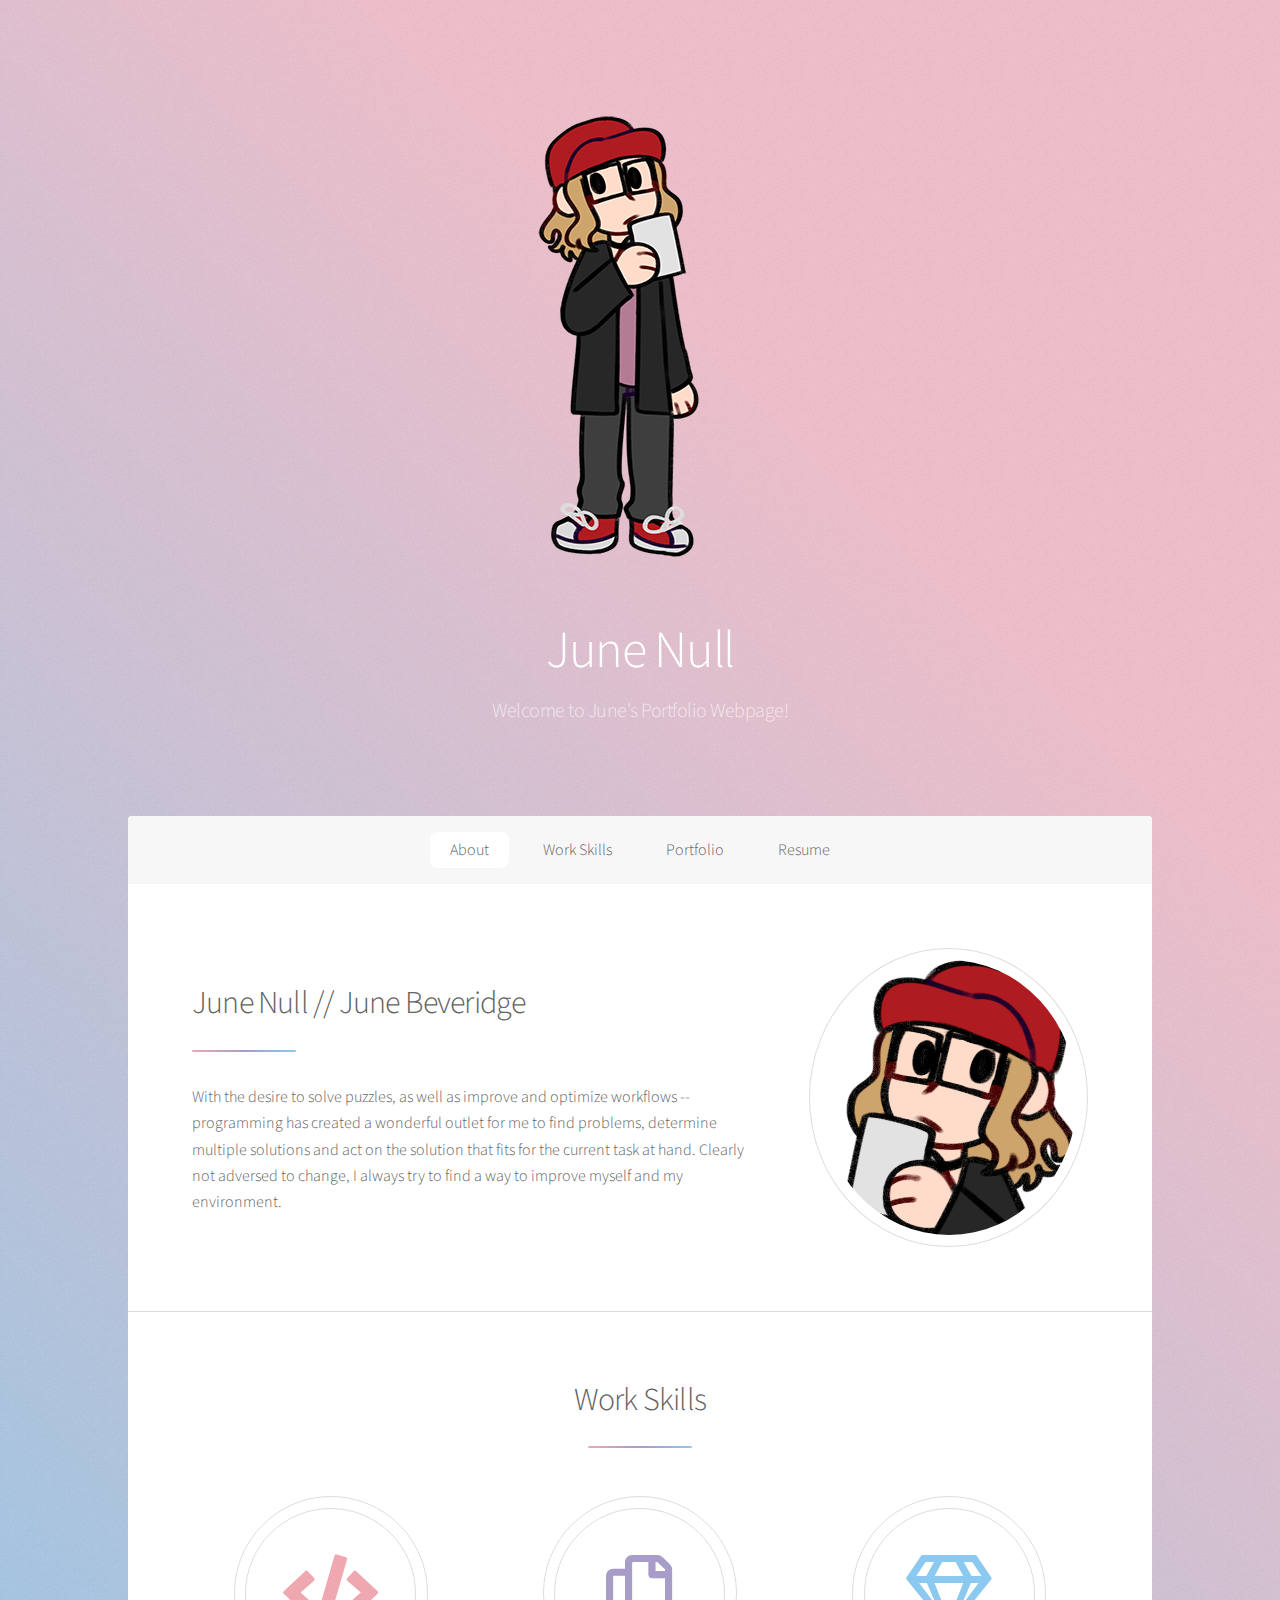
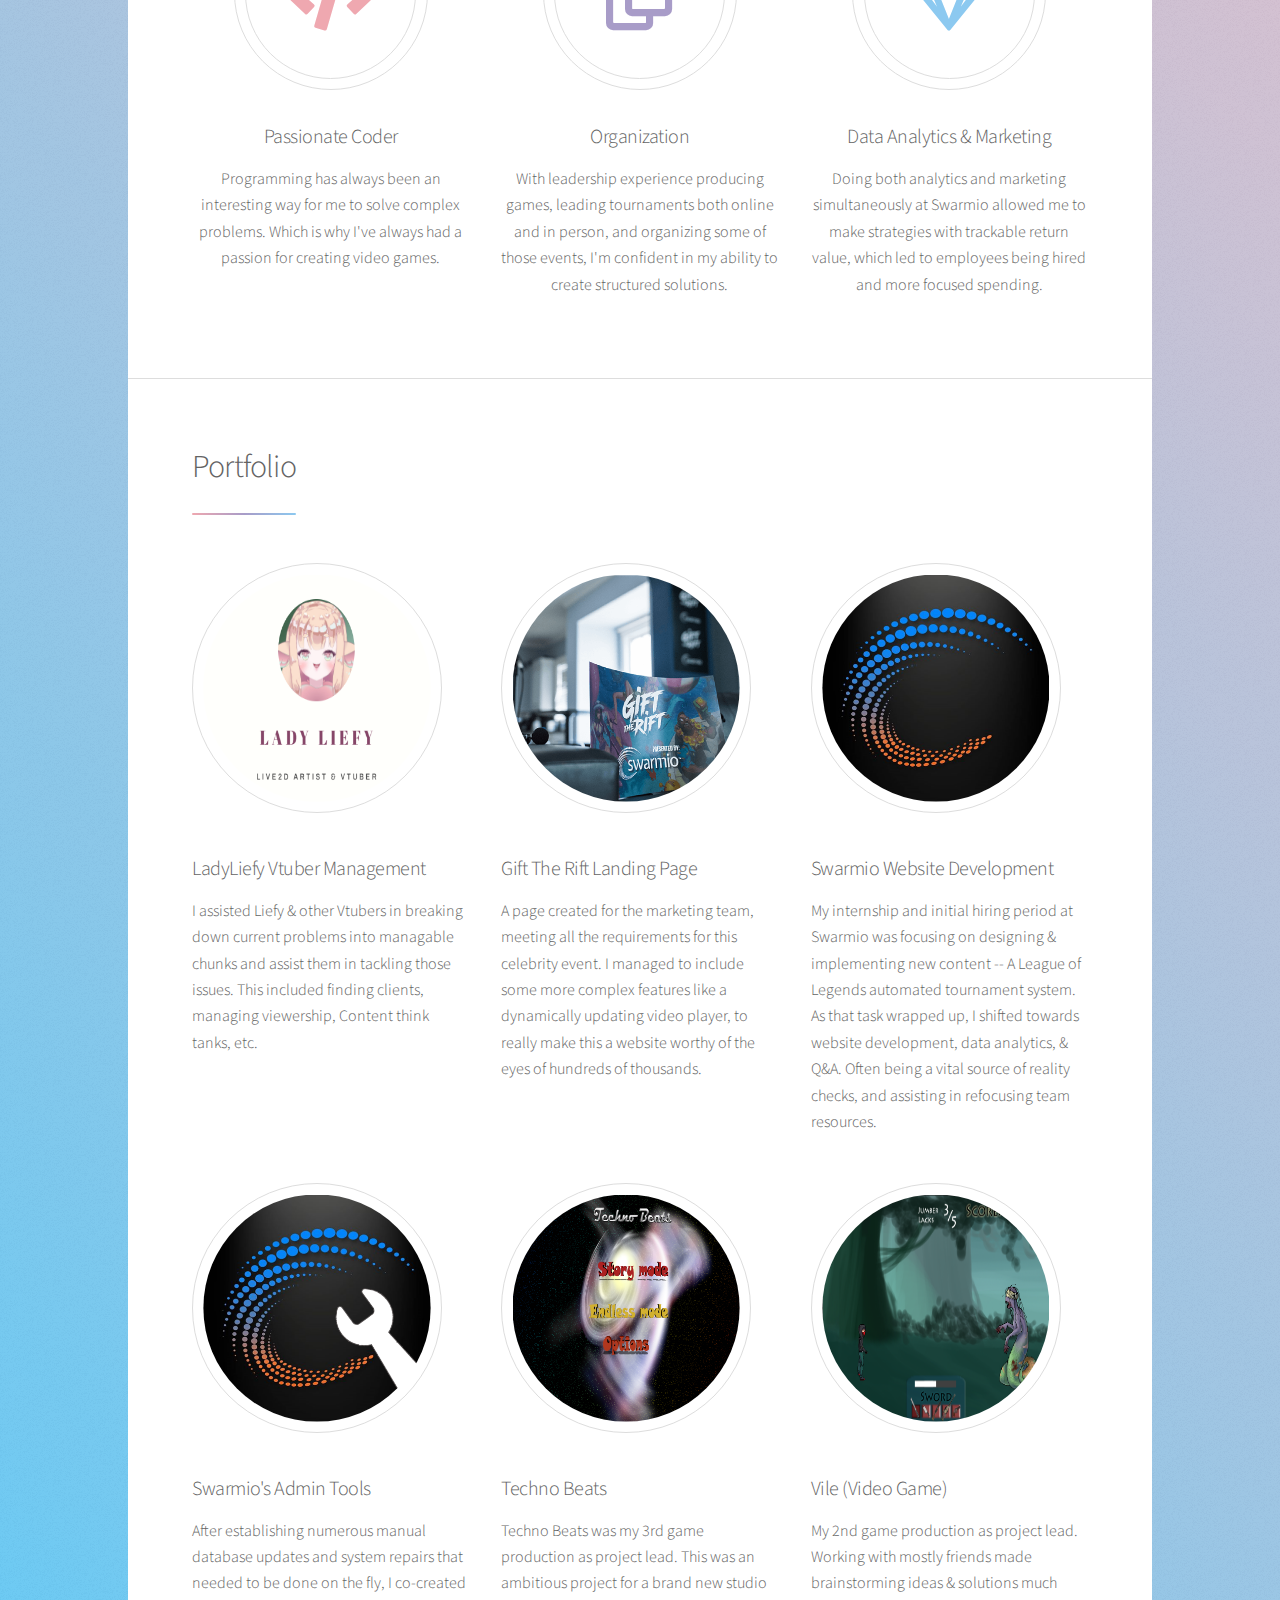
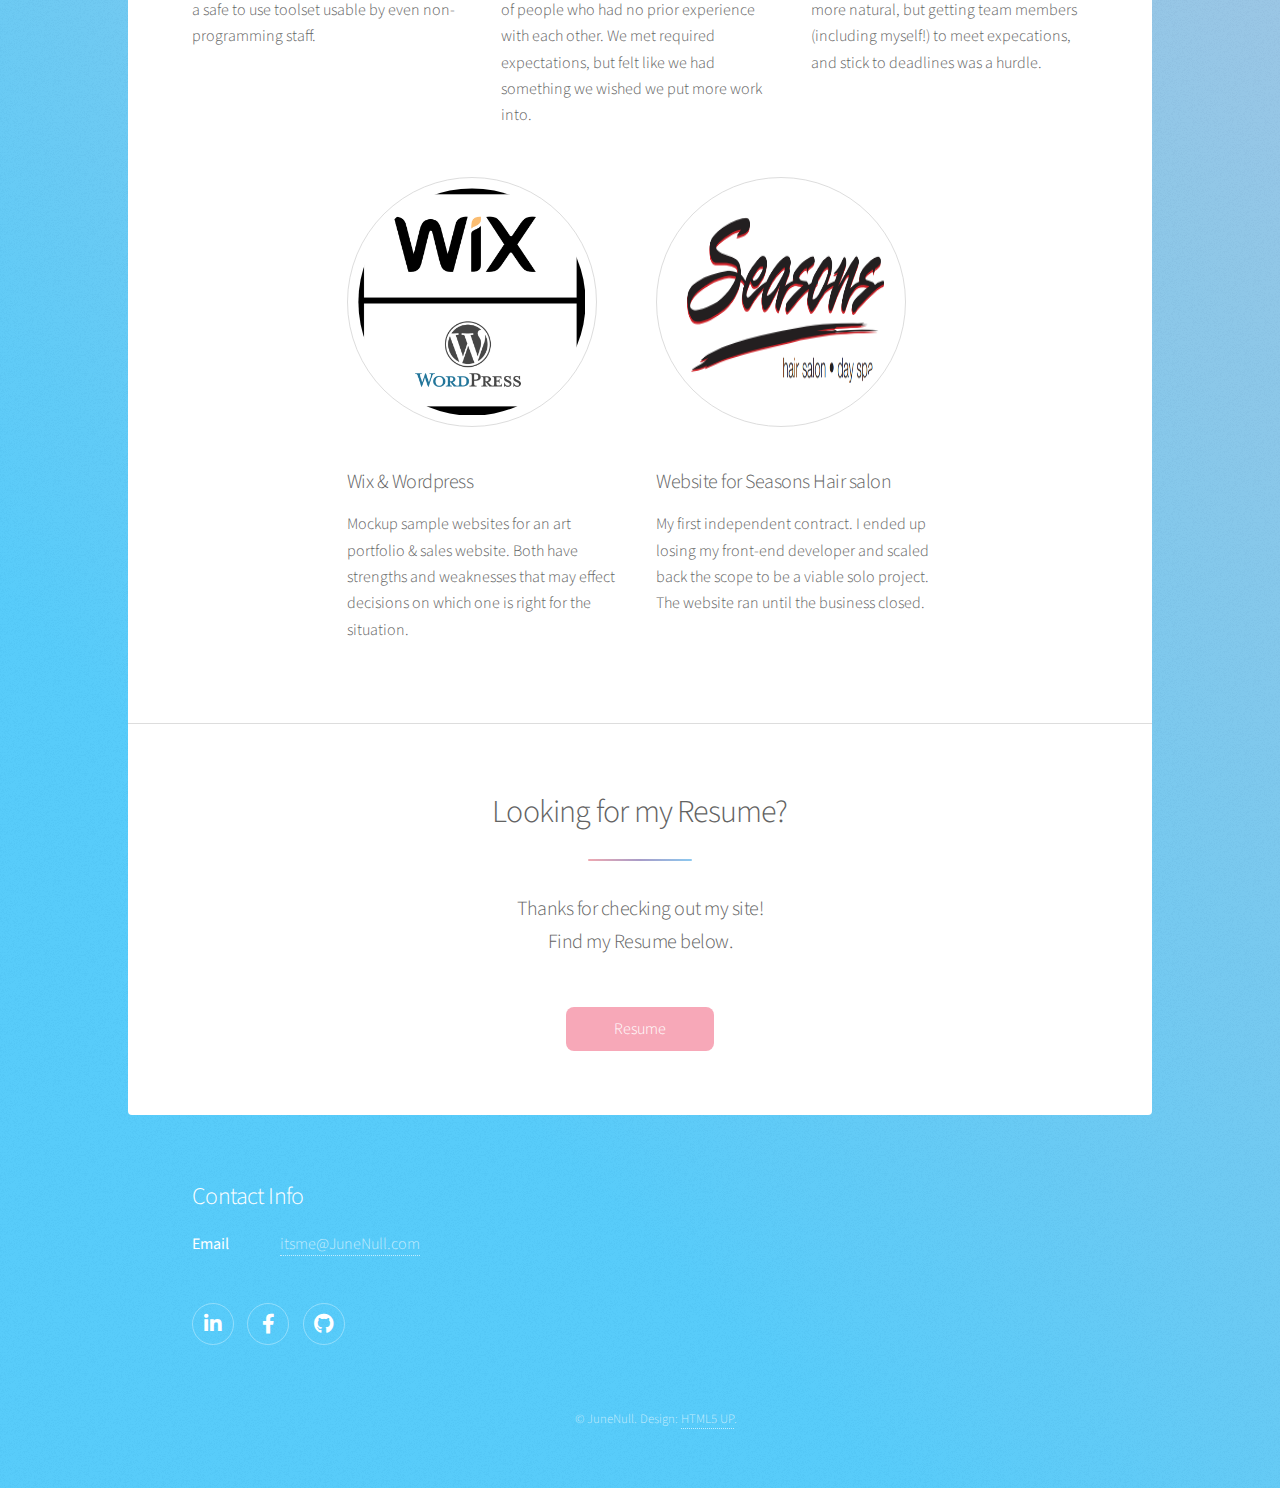
<file: index.html>
<!DOCTYPE HTML>
<!--
	Stellar by HTML5 UP
	html5up.net | @ajlkn
	Free for personal and commercial use under the CCA 3.0 license (html5up.net/license)
-->
<html>
	<head>
		<title>June's Portfolio</title>
		<meta charset="utf-8" />
		<meta name="viewport" content="width=device-width, initial-scale=1, user-scalable=no" />
		<link rel="stylesheet" href="assets/css/main.css" />
		<noscript><link rel="stylesheet" href="assets/css/noscript.css" /></noscript>
	</head>
	<body class="is-preload">

		<!-- Wrapper -->
			<div id="wrapper">

				<!-- Header -->
					<header id="header" class="alt">
						<span class="logo"><img src="images/TinyJune.png" alt="" /></span>
						<h1>June Null</h1>
						<p>Welcome to June's Portfolio Webpage!</p>
					</header>

				<!-- Nav -->
					<nav id="nav">
						<ul>
							<li><a href="#intro" class="active">About</a></li>
							<li><a href="#skills">Work Skills</a></li>
							<li><a href="#portfolio">Portfolio</a></li>
							<li><a href="#resume">Resume</a></li>
						</ul>
					</nav>

				<!-- Main -->
					<div id="main">

						<!-- Introduction -->
							<section id="intro" class="main">
								<div class="spotlight">
									<div class="content">
										<header class="major">
											<h2>June Null // June Beveridge</h2>
										</header>
										<p>With the desire to solve puzzles, as well as improve
											and optimize workflows -- programming has created
											a wonderful outlet for me to find problems,
											determine multiple solutions and act on the solution
											that fits for the current task at hand. Clearly not adversed to change, I always try to find a way to improve myself and my environment.</p>
									</div>
									<span class="image"><img src="images/JuneHeadCrop.png" alt="Artistic Rendition of June" /></span>
								</div>
							</section>

						<!-- First Section -->
							<section id="skills" class="main special">
								<header class="major">
									<h2>Work Skills</h2>
								</header>
								<ul class="features">
									<li>
										<span class="icon solid major style1 fa-code"></span>
										<h3>Passionate Coder</h3>
										<p> Programming has always been an interesting way for me to solve complex problems. Which is why I've always had a passion for creating video games.</p>
									</li>
									<li>
										<span class="icon major style3 fa-copy"></span>
										<h3>Organization</h3>
										<p>With leadership experience producing games, leading tournaments both online and in person, and organizing some of those events, I'm confident in my ability to create structured solutions.</p>
									</li>
									<li>
										<span class="icon major style5 fa-gem"></span>
										<h3>Data Analytics & Marketing</h3>
										<p>Doing both analytics and marketing simultaneously at Swarmio allowed me to make strategies with trackable return value, which led to employees being hired and more focused spending.</p>
									</li>
								</ul>
								<footer class="major">
								</footer>
							</section>

						<!-- Portfolio -->
							<section id="portfolio" class="main">
								<header class="major">
									<h2>Portfolio</h2>
								</header>
								<ul class="features">
									<li>
										<img src="images/portfolio/Liefy.PNG" alt="Lady Liefy artist and Vtuber" width="250" height="250" class="icon major style1"> 
										<h3>LadyLiefy Vtuber Management</h3>
										<p> I assisted Liefy & other Vtubers in breaking down current problems into managable chunks and assist them in tackling those issues. This included finding clients, managing viewership, Content think tanks, etc. </p>
									</li>
									<li>
										<img src="images/portfolio/GiftTheRiftCrop.png" alt="Orange and Blue Swirl" width="250" height="250" class="icon major style1"> 
										<h3>Gift The Rift Landing Page</h3>
										<p> A page created for the marketing team, meeting all the requirements for this celebrity event. I managed to include some more complex features like a dynamically updating video player, to really make this a website worthy of the eyes of hundreds of thousands.</p>
									</li>
									<li>
										<img src="images/portfolio/SwarmioLogo.png" alt="Orange and Blue Swirl" width="250" height="250" class="icon major style1"> 
										<h3>Swarmio Website Development</h3>
										<p> My internship and initial hiring period at Swarmio was focusing on designing & implementing new content -- A League of Legends automated tournament system. As that task wrapped up, I shifted towards website development, data analytics, & Q&A. Often being a vital source of reality checks, and assisting in refocusing team resources.</p>
									</li>
									<li>
										<img src="images/portfolio/SwarmioLogoTools.png" alt="Orange and Blue Swirl with Wrench" width="250" height="250" class="icon major style1"> 
										<h3>Swarmio's Admin Tools</h3>
										<p> After establishing numerous manual database updates and system repairs that needed to be done on the fly, I co-created a safe to use toolset usable by even non-programming staff.</p>
									</li>
									<li>
										<img src="images/portfolio/TechnoBeatsSS.png" alt="Video Game Home Screen" width="250" height="250" class="icon major style1"> 
										<h3>Techno Beats</h3>
										<p> Techno Beats was my 3rd game production as project lead. This was an ambitious project for a brand new studio of people who had no prior experience with each other. We met required expectations, but felt like we had something we wished we put more work into.
										</p>
									</li>
									<li>
										<img src="images/portfolio/vileSShud.png" alt="Video game: small man fighting large snake woman" width="250" height="250" class="icon major style1"> 
										<h3>Vile (Video Game)</h3>
										<p> My 2nd game production as project lead. Working with mostly friends made brainstorming ideas & solutions much more natural, but getting team members (including myself!) to meet expecations, and stick to deadlines was a hurdle. </p>
									</li>
									<li>
										<img src="images/portfolio/wix-word-display.png" alt="Wix and Wordpress Logos" width="250" height="250" class="icon major style1"> 
										<h3>Wix & Wordpress</h3>
										<p> Mockup sample websites for an art portfolio & sales website. Both have strengths and weaknesses that may effect decisions on which one is right for the situation. </p>
									</li>
									<li>
										<img src="images/portfolio/SeasonsLogo.PNG" alt="Seasons Hair Salon Logo" width="250" height="250" class="icon major style1"> 
										<h3>Website for Seasons Hair salon</h3>
										<p> My first independent contract. I ended up losing my front-end developer and scaled back the scope to be a viable solo project. The website ran until the business closed. </p>
									</li>
								</ul>
								<footer class="major">
								</footer>
							</section>

						<!-- Resume Quick Link -->
							<section id="resume" class="main special">
								<header class="major">
									<h2>Looking for my Resume?</h2>
									<p>Thanks for checking out my site! <br/>Find my Resume below.</p>
								</header>
								<footer class="major">
									<ul class="actions special">
										<li><a href="https://tinyurl.com/57rthvmu" class="button primary">Resume</a></li>
									</ul>
								</footer>
							</section>

					</div>

				<!-- Footer -->
					<footer id="footer">
						<section class= "">
							<h2>Contact Info</h2>
							<dl class="alt">
								<dt>Email</dt>
								<dd><a href="#">itsme@JuneNull.com</a></dd>
							</dl>
							<ul class="icons">
								<li><a href="https://www.linkedin.com/in/june-beveridge-244879133/" class="icon brands fab fa-linkedin-in alt"><span class="label">Indeed</span></a></li>
								<li><a href="https://facebook.com/June.Sloan.Null" class="icon brands fa-facebook-f alt"><span class="label">Facebook</span></a></li>
								<li><a href="https://github.com/plunderwondr" class="icon brands fa-github alt"><span class="label">GitHub</span></a></li>
							</ul>
						</section>
						<p class="copyright">&copy; JuneNull. Design: <a href="https://html5up.net">HTML5 UP</a>.</p>
					</footer>

			</div>

		<!-- Scripts -->
			<script src="assets/js/jquery.min.js"></script>
			<script src="assets/js/jquery.scrollex.min.js"></script>
			<script src="assets/js/jquery.scrolly.min.js"></script>
			<script src="assets/js/browser.min.js"></script>
			<script src="assets/js/breakpoints.min.js"></script>
			<script src="assets/js/util.js"></script>
			<script src="assets/js/main.js"></script>

	</body>
</html>
</file>
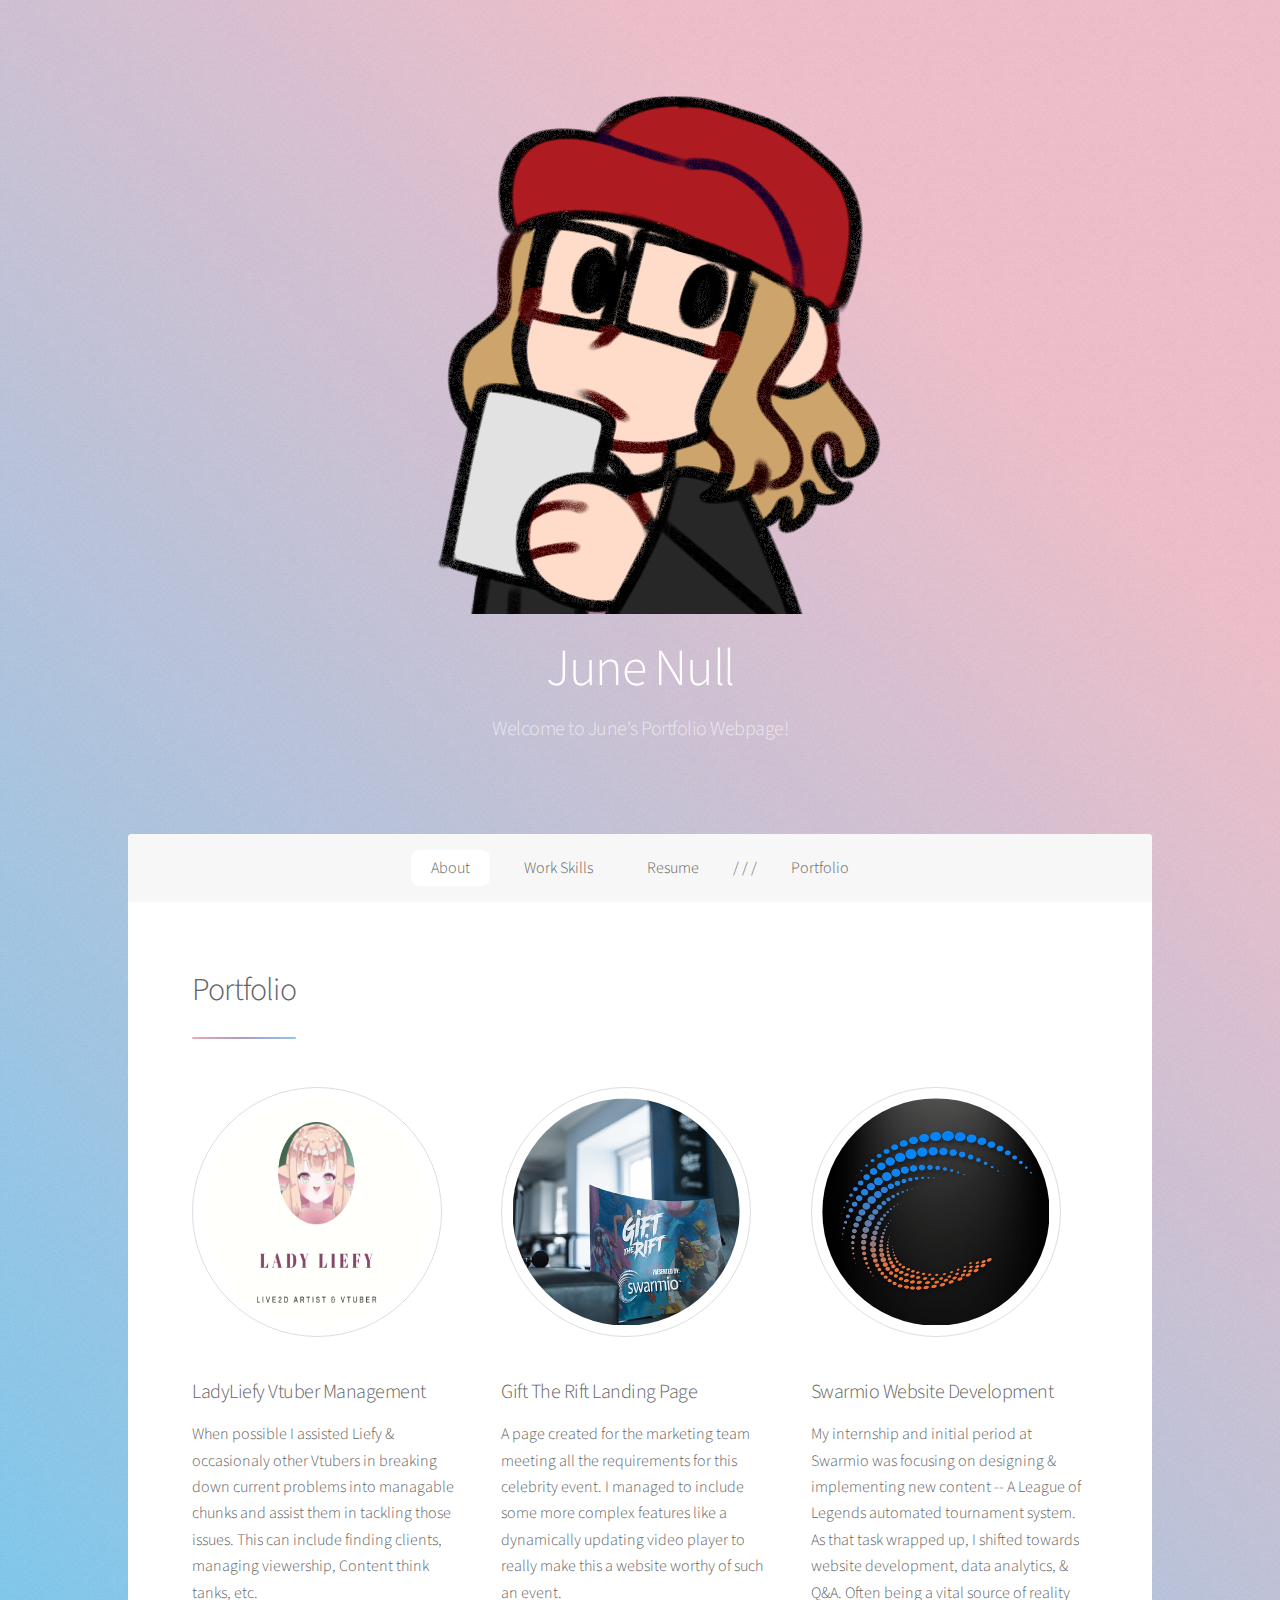
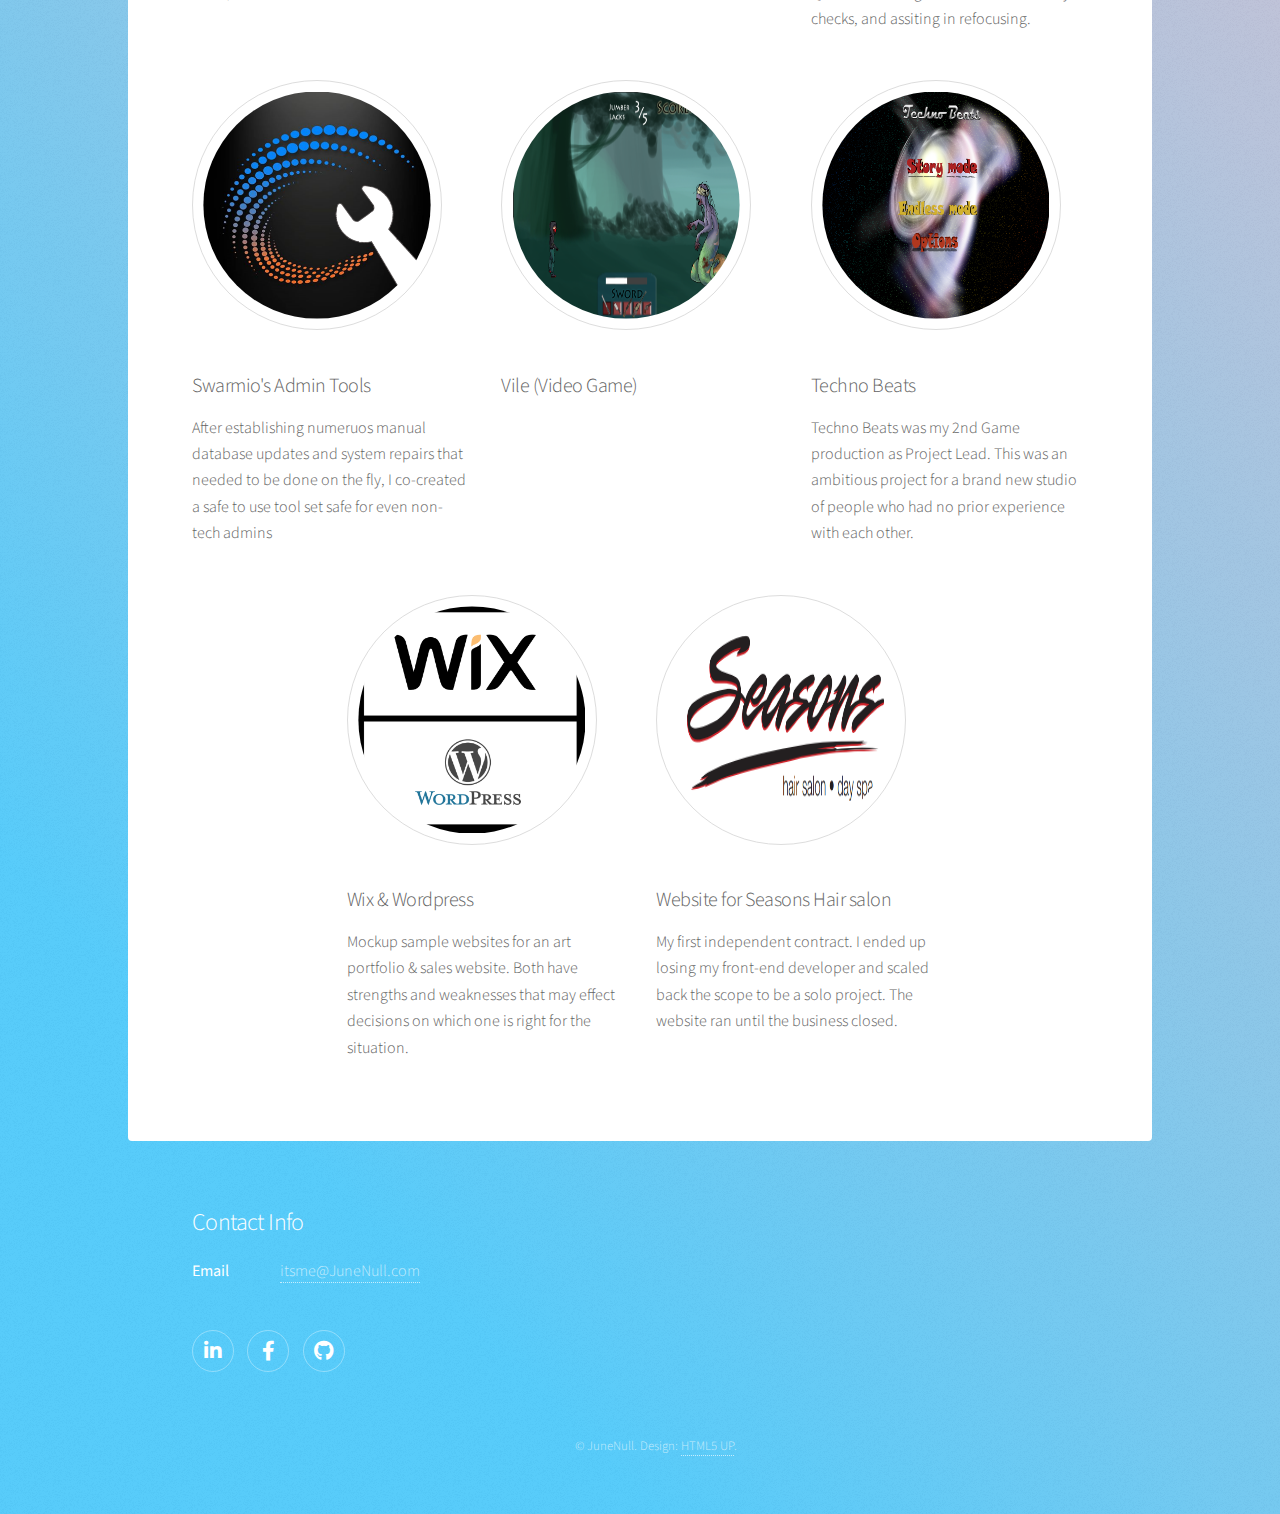
<file: portfolio.html>
<!DOCTYPE HTML>
<!--
	Stellar by HTML5 UP
	html5up.net | @ajlkn
	Free for personal and commercial use under the CCA 3.0 license (html5up.net/license)
-->
<html>
	<head>
		<title>June's Portfolio</title>
		<meta charset="utf-8" />
		<meta name="viewport" content="width=device-width, initial-scale=1, user-scalable=no" />
		<link rel="stylesheet" href="assets/css/main.css" />
		<noscript><link rel="stylesheet" href="assets/css/noscript.css" /></noscript>
	</head>
	<body class="is-preload">

		<!-- Wrapper -->
			<div id="wrapper">

				<!-- Header -->
					<header id="header" class="alt">
						<span class="logo"><img src="images/JuneHeadCrop.png" alt="June Drinking from a mug" /></span>
						<h1>June Null</h1>
						<p>Welcome to June's Portfolio Webpage!</p>
					</header>

				<!-- Nav -->
					<nav id="nav">
						<ul>
							<li><a href="index.html#intro" class="active">About</a></li>
							<li><a href="index.html#skills">Work Skills</a></li>
							<li><a href="index.html#resume">Resume</a></li>
							<li> / / / </li>
							<li><a href="portfolio.html#portfolio">Portfolio</a></li>
						</ul>
					</nav>



	<!-- Main -->
		<div id="main">
			<!-- Main -->
			<section id="portfolio" class="main">
					<header class="major">
						<h2>Portfolio</h2>
					</header>
					<ul class="features">
						<li>
							<img src="images/portfolio/Liefy.PNG" alt="Lady Liefy artist and Vtuber" width="250" height="250" class="icon major style1"> 
							<h3>LadyLiefy Vtuber Management</h3>
							<p> When possible I assisted Liefy & occasionaly other Vtubers in breaking down current problems into managable chunks and assist them in tackling those issues. This can include finding clients, managing viewership, Content think tanks, etc. </p>
						</li>
						<li>
							<img src="images/portfolio/GiftTheRiftCrop.png" alt="Orange and Blue Swirl" width="250" height="250" class="icon major style1"> 
							<h3>Gift The Rift Landing Page</h3>
							<p> A page created for the marketing team meeting all the requirements for this celebrity event. I managed to include some more complex features like a dynamically updating video player to really make this a website worthy of such an event.</p>
						</li>
						<li>
							<img src="images/portfolio/SwarmioLogo.png" alt="Orange and Blue Swirl" width="250" height="250" class="icon major style1"> 
							<h3>Swarmio Website Development</h3>
							<p> My internship and initial period at Swarmio was focusing on designing & implementing new content -- A League of Legends automated tournament system. As that task wrapped up, I shifted towards website development, data analytics, & Q&A. Often being a vital source of reality checks, and assiting in refocusing.</p>
						</li>
						<li>
							<img src="images/portfolio/SwarmioLogoTools.png" alt="Orange and Blue Swirl with Wrench" width="250" height="250" class="icon major style1"> 
							<h3>Swarmio's Admin Tools</h3>
							<p> After establishing numeruos manual database updates and system repairs that needed to be done on the fly, I co-created a safe to use tool set safe for even non-tech admins</p>
						</li>
						<li>
							<img src="images/portfolio/vileSShud.png" alt="Video game: small man fighting large snake woman" width="250" height="250" class="icon major style1"> 
							<h3>Vile (Video Game)</h3>
							<p> </p>
						</li>
						<li>
							<img src="images/portfolio/TechnoBeatsSS.png" alt="Video Game Home Screen" width="250" height="250" class="icon major style1"> 
							<h3>Techno Beats</h3>
							<p> Techno Beats was my 2nd Game production as Project Lead. This was an ambitious project for a brand new studio of people who had no prior experience with each other.
							</p>
						</li>

						<li>
							<img src="images/portfolio/wix-word-display.png" alt="Wix and Wordpress Logos" width="250" height="250" class="icon major style1"> 
							<h3>Wix & Wordpress</h3>
							<p> Mockup sample websites for an art portfolio & sales website. Both have strengths and weaknesses that may effect decisions on which one is right for the situation. </p>
						</li>
						<li>
							<img src="images/portfolio/SeasonsLogo.PNG" alt="Seasons Hair Salon Logo" width="250" height="250" class="icon major style1"> 
							<h3>Website for Seasons Hair salon</h3>
							<p> My first independent contract. I ended up losing my front-end developer and scaled back the scope to be a solo project. The website ran until the business closed. </p>
						</li>
					</ul>
					<footer class="major">
					</footer>
				</section>
		</div>

                    <!-- Footer -->
                        <footer id="footer">
                            <section class= "">
                                <h2>Contact Info</h2>
                                <dl class="alt">
                                    <dt>Email</dt>
                                    <dd><a href="#">itsme@JuneNull.com</a></dd>
                                </dl>
                                <ul class="icons">
                                    <li><a href="https://www.linkedin.com/in/june-beveridge-244879133/" class="icon brands fab fa-linkedin-in alt"><span class="label">Indeed</span></a></li>
                                    <li><a href="https://facebook.com/June.Sloan.Null" class="icon brands fa-facebook-f alt"><span class="label">Facebook</span></a></li>
                                    <li><a href="https://github.com/plunderwondr" class="icon brands fa-github alt"><span class="label">GitHub</span></a></li>
                                </ul>
                            </section>
                            <p class="copyright">&copy; JuneNull. Design: <a href="https://html5up.net">HTML5 UP</a>.</p>
                        </footer>
    
                </div>
    
            <!-- Scripts -->
                <script src="assets/js/jquery.min.js"></script>
                <script src="assets/js/jquery.scrollex.min.js"></script>
                <script src="assets/js/jquery.scrolly.min.js"></script>
                <script src="assets/js/browser.min.js"></script>
                <script src="assets/js/breakpoints.min.js"></script>
                <script src="assets/js/util.js"></script>
                <script src="assets/js/main.js"></script>
    
        </body>
    </html>
</file>
<file: assets/css/noscript.css>
/*
	Stellar by HTML5 UP
	html5up.net | @ajlkn
	Free for personal and commercial use under the CCA 3.0 license (html5up.net/license)
*/

/* Header */

	body.is-preload #header.alt > * {
		opacity: 1;
	}

	body.is-preload #header.alt .logo {
		-moz-transform: none;
		-webkit-transform: none;
		-ms-transform: none;
		transform: none;
	}
</file>
<file: assets/css/main.css>
@import url(fontawesome-all.min.css);
@import 'https://fonts.googleapis.com/css?family=Source+Sans+Pro:300,400';

/*
	Stellar by HTML5 UP
	html5up.net | @ajlkn
	Free for personal and commercial use under the CCA 3.0 license (html5up.net/license)
*/

html, body, div, span, applet, object,
iframe, h1, h2, h3, h4, h5, h6, p, blockquote,
pre, a, abbr, acronym, address, big, cite,
code, del, dfn, em, img, ins, kbd, q, s, samp,
small, strike, strong, sub, sup, tt, var, b,
u, i, center, dl, dt, dd, ol, ul, li, fieldset,
form, label, legend, table, caption, tbody,
tfoot, thead, tr, th, td, article, aside,
canvas, details, embed, figure, figcaption,
footer, header, hgroup, menu, nav, output, ruby,
section, summary, time, mark, audio, video {
	margin: 0;
	padding: 0;
	border: 0;
	font-size: 100%;
	font: inherit;
	vertical-align: baseline;}

article, aside, details, figcaption, figure,
footer, header, hgroup, menu, nav, section {
	display: block;}

body {
	line-height: 1;
}

ol, ul {
	list-style: none;
}

blockquote, q {
	quotes: none;
}

	blockquote:before, blockquote:after, q:before, q:after {
		content: '';
		content: none;
	}

table {
	border-collapse: collapse;
	border-spacing: 0;
}

body {
	-webkit-text-size-adjust: none;
}

mark {
	background-color: transparent;
	color: inherit;
}

input::-moz-focus-inner {
	border: 0;
	padding: 0;
}

input, select, textarea {
	-moz-appearance: none;
	-webkit-appearance: none;
	-ms-appearance: none;
	appearance: none;
}

/* Basic */

	@-ms-viewport {
		width: device-width;
	}

	body {
		-ms-overflow-style: scrollbar;
	}

	@media screen and (max-width: 480px) {

		html, body {
			min-width: 320px;
		}

	}

	html {
		box-sizing: border-box;
	}

	*, *:before, *:after {
		box-sizing: inherit;
	}

	body {
		background-color: #ffffff;
		background-image: url("images/overlay.png"), -moz-linear-gradient(45deg, #55CDFC 15%, #f1c0ca 85%);
		background-image: url("images/overlay.png"), -webkit-linear-gradient(45deg, #55CDFC 15%, #F7A8B8 85%);
		background-image: url("images/overlay.png"), -ms-linear-gradient(45deg, #55CDFC 15%, #f1c0ca 85%);
		background-image: url("images/overlay.png"), linear-gradient(45deg, #55CDFC 15%, #f1c0ca 85%);
		/* F7A8B8
		55CDFC */
	}

		body.is-preload *, body.is-preload *:before, body.is-preload *:after {
			-moz-animation: none !important;
			-webkit-animation: none !important;
			-ms-animation: none !important;
			animation: none !important;
			-moz-transition: none !important;
			-webkit-transition: none !important;
			-ms-transition: none !important;
			transition: none !important;
		}

/* Type */

	body {
		background-color: #ffffff;
		color: rgba(255, 255, 255, 0.65);
	}

	body, input, select, textarea {
		font-family: "Source Sans Pro", Helvetica, sans-serif;
		font-size: 17pt;
		font-weight: 300;
		line-height: 1.65;
	}

		@media screen and (max-width: 1680px) {

			body, input, select, textarea {
				font-size: 14pt;
			}

		}

		@media screen and (max-width: 1280px) {

			body, input, select, textarea {
				font-size: 12pt;
			}

		}

		@media screen and (max-width: 360px) {

			body, input, select, textarea {
				font-size: 11pt;
			}

		}

	a {
		-moz-transition: color 0.2s ease, border-bottom 0.2s ease;
		-webkit-transition: color 0.2s ease, border-bottom 0.2s ease;
		-ms-transition: color 0.2s ease, border-bottom 0.2s ease;
		transition: color 0.2s ease, border-bottom 0.2s ease;
		text-decoration: none;
		border-bottom: dotted 1px;
		color: inherit;
	}

		a:hover {
			border-bottom-color: transparent;
		}

	strong, b {
		font-weight: 400;
	}

	em, i {
		font-style: italic;
	}

	p {
		margin: 0 0 2em 0;
	}

		p.content {
			-moz-columns: 20em 2;
			-webkit-columns: 20em 2;
			-ms-columns: 20em 2;
			columns: 20em 2;
			-moz-column-gap: 2em;
			-webkit-column-gap: 2em;
			-ms-column-gap: 2em;
			column-gap: 2em;
			text-align: justify;
		}

	h1, h2, h3, h4, h5, h6 {
		font-weight: 300;
		line-height: 1.5;
		margin: 0 0 0.7em 0;
		letter-spacing: -0.025em;
	}

		h1 a, h2 a, h3 a, h4 a, h5 a, h6 a {
			color: inherit;
			text-decoration: none;
		}

	h1 {
		font-size: 2.5em;
		line-height: 1.2;
	}

	h2 {
		font-size: 1.5em;
	}

	h3 {
		font-size: 1.25em;
	}

	h4 {
		font-size: 1.1em;
	}

	h5 {
		font-size: 0.9em;
	}

	h6 {
		font-size: 0.7em;
	}

	@media screen and (max-width: 736px) {

		h1 {
			font-size: 2em;
		}

	}

	sub {
		font-size: 0.8em;
		position: relative;
		top: 0.5em;
	}

	sup {
		font-size: 0.8em;
		position: relative;
		top: -0.5em;
	}

	blockquote {
		border-left: solid 4px;
		font-style: italic;
		margin: 0 0 2em 0;
		padding: 0.5em 0 0.5em 2em;
	}

	code {
		border-radius: 8px;
		border: solid 1px;
		font-family: "Courier New", monospace;
		font-size: 0.9em;
		margin: 0 0.25em;
		padding: 0.25em 0.65em;
	}

	pre {
		-webkit-overflow-scrolling: touch;
		font-family: "Courier New", monospace;
		font-size: 0.9em;
		margin: 0 0 2em 0;
	}

		pre code {
			display: block;
			line-height: 1.75;
			padding: 1em 1.5em;
			overflow-x: auto;
		}

	hr {
		border: 0;
		border-bottom: solid 1px;
		margin: 2em 0;
	}

		hr.major {
			margin: 3em 0;
		}

	.align-left {
		text-align: left;
	}

	.align-center {
		text-align: center;
	}

	.align-right {
		text-align: right;
	}

	input, select, textarea {
		color: #ffffff;
	}

	a:hover {
		color: #ffffff;
	}

	strong, b {
		color: #ffffff;
	}

	h1, h2, h3, h4, h5, h6 {
		color: #ffffff;
	}

	blockquote {
		border-left-color: rgba(255, 255, 255, 0.35);
	}

	code {
		background: rgba(255, 255, 255, 0.075);
		border-color: rgba(255, 255, 255, 0.35);
	}

	hr {
		border-bottom-color: rgba(255, 255, 255, 0.35);
	}

/* Row */

	.row {
		display: flex;
		flex-wrap: wrap;
		box-sizing: border-box;
		align-items: stretch;
	}

		.row > * {
			box-sizing: border-box;
		}

		.row.gtr-uniform > * > :last-child {
			margin-bottom: 0;
		}

		.row.aln-left {
			justify-content: flex-start;
		}

		.row.aln-center {
			justify-content: center;
		}

		.row.aln-right {
			justify-content: flex-end;
		}

		.row.aln-top {
			align-items: flex-start;
		}

		.row.aln-middle {
			align-items: center;
		}

		.row.aln-bottom {
			align-items: flex-end;
		}

		.row > .imp {
			order: -1;
		}

		.row > .col-1 {
			width: 8.33333%;
		}

		.row > .off-1 {
			margin-left: 8.33333%;
		}

		.row > .col-2 {
			width: 16.66667%;
		}

		.row > .off-2 {
			margin-left: 16.66667%;
		}

		.row > .col-3 {
			width: 25%;
		}

		.row > .off-3 {
			margin-left: 25%;
		}

		.row > .col-4 {
			width: 33.33333%;
		}

		.row > .off-4 {
			margin-left: 33.33333%;
		}

		.row > .col-5 {
			width: 41.66667%;
		}

		.row > .off-5 {
			margin-left: 41.66667%;
		}

		.row > .col-6 {
			width: 50%;
		}

		.row > .off-6 {
			margin-left: 50%;
		}

		.row > .col-7 {
			width: 58.33333%;
		}

		.row > .off-7 {
			margin-left: 58.33333%;
		}

		.row > .col-8 {
			width: 66.66667%;
		}

		.row > .off-8 {
			margin-left: 66.66667%;
		}

		.row > .col-9 {
			width: 75%;
		}

		.row > .off-9 {
			margin-left: 75%;
		}

		.row > .col-10 {
			width: 83.33333%;
		}

		.row > .off-10 {
			margin-left: 83.33333%;
		}

		.row > .col-11 {
			width: 91.66667%;
		}

		.row > .off-11 {
			margin-left: 91.66667%;
		}

		.row > .col-12 {
			width: 100%;
		}

		.row > .off-12 {
			margin-left: 100%;
		}

		.row.gtr-0 {
			margin-top: 0;
			margin-left: 0em;
		}

			.row.gtr-0 > * {
				padding: 0 0 0 0em;
			}

			.row.gtr-0.gtr-uniform {
				margin-top: 0em;
			}

				.row.gtr-0.gtr-uniform > * {
					padding-top: 0em;
				}

		.row.gtr-25 {
			margin-top: 0;
			margin-left: -0.375em;
		}

			.row.gtr-25 > * {
				padding: 0 0 0 0.375em;
			}

			.row.gtr-25.gtr-uniform {
				margin-top: -0.375em;
			}

				.row.gtr-25.gtr-uniform > * {
					padding-top: 0.375em;
				}

		.row.gtr-50 {
			margin-top: 0;
			margin-left: -0.75em;
		}

			.row.gtr-50 > * {
				padding: 0 0 0 0.75em;
			}

			.row.gtr-50.gtr-uniform {
				margin-top: -0.75em;
			}

				.row.gtr-50.gtr-uniform > * {
					padding-top: 0.75em;
				}

		.row {
			margin-top: 0;
			margin-left: -1.5em;
		}

			.row > * {
				padding: 0 0 0 1.5em;
			}

			.row.gtr-uniform {
				margin-top: -1.5em;
			}

				.row.gtr-uniform > * {
					padding-top: 1.5em;
				}

		.row.gtr-150 {
			margin-top: 0;
			margin-left: -2.25em;
		}

			.row.gtr-150 > * {
				padding: 0 0 0 2.25em;
			}

			.row.gtr-150.gtr-uniform {
				margin-top: -2.25em;
			}

				.row.gtr-150.gtr-uniform > * {
					padding-top: 2.25em;
				}

		.row.gtr-200 {
			margin-top: 0;
			margin-left: -3em;
		}

			.row.gtr-200 > * {
				padding: 0 0 0 3em;
			}

			.row.gtr-200.gtr-uniform {
				margin-top: -3em;
			}

				.row.gtr-200.gtr-uniform > * {
					padding-top: 3em;
				}

		@media screen and (max-width: 1680px) {

			.row {
				display: flex;
				flex-wrap: wrap;
				box-sizing: border-box;
				align-items: stretch;
			}

				.row > * {
					box-sizing: border-box;
				}

				.row.gtr-uniform > * > :last-child {
					margin-bottom: 0;
				}

				.row.aln-left {
					justify-content: flex-start;
				}

				.row.aln-center {
					justify-content: center;
				}

				.row.aln-right {
					justify-content: flex-end;
				}

				.row.aln-top {
					align-items: flex-start;
				}

				.row.aln-middle {
					align-items: center;
				}

				.row.aln-bottom {
					align-items: flex-end;
				}

				.row > .imp-xlarge {
					order: -1;
				}

				.row > .col-1-xlarge {
					width: 8.33333%;
				}

				.row > .off-1-xlarge {
					margin-left: 8.33333%;
				}

				.row > .col-2-xlarge {
					width: 16.66667%;
				}

				.row > .off-2-xlarge {
					margin-left: 16.66667%;
				}

				.row > .col-3-xlarge {
					width: 25%;
				}

				.row > .off-3-xlarge {
					margin-left: 25%;
				}

				.row > .col-4-xlarge {
					width: 33.33333%;
				}

				.row > .off-4-xlarge {
					margin-left: 33.33333%;
				}

				.row > .col-5-xlarge {
					width: 41.66667%;
				}

				.row > .off-5-xlarge {
					margin-left: 41.66667%;
				}

				.row > .col-6-xlarge {
					width: 50%;
				}

				.row > .off-6-xlarge {
					margin-left: 50%;
				}

				.row > .col-7-xlarge {
					width: 58.33333%;
				}

				.row > .off-7-xlarge {
					margin-left: 58.33333%;
				}

				.row > .col-8-xlarge {
					width: 66.66667%;
				}

				.row > .off-8-xlarge {
					margin-left: 66.66667%;
				}

				.row > .col-9-xlarge {
					width: 75%;
				}

				.row > .off-9-xlarge {
					margin-left: 75%;
				}

				.row > .col-10-xlarge {
					width: 83.33333%;
				}

				.row > .off-10-xlarge {
					margin-left: 83.33333%;
				}

				.row > .col-11-xlarge {
					width: 91.66667%;
				}

				.row > .off-11-xlarge {
					margin-left: 91.66667%;
				}

				.row > .col-12-xlarge {
					width: 100%;
				}

				.row > .off-12-xlarge {
					margin-left: 100%;
				}

				.row.gtr-0 {
					margin-top: 0;
					margin-left: 0em;
				}

					.row.gtr-0 > * {
						padding: 0 0 0 0em;
					}

					.row.gtr-0.gtr-uniform {
						margin-top: 0em;
					}

						.row.gtr-0.gtr-uniform > * {
							padding-top: 0em;
						}

				.row.gtr-25 {
					margin-top: 0;
					margin-left: -0.375em;
				}

					.row.gtr-25 > * {
						padding: 0 0 0 0.375em;
					}

					.row.gtr-25.gtr-uniform {
						margin-top: -0.375em;
					}

						.row.gtr-25.gtr-uniform > * {
							padding-top: 0.375em;
						}

				.row.gtr-50 {
					margin-top: 0;
					margin-left: -0.75em;
				}

					.row.gtr-50 > * {
						padding: 0 0 0 0.75em;
					}

					.row.gtr-50.gtr-uniform {
						margin-top: -0.75em;
					}

						.row.gtr-50.gtr-uniform > * {
							padding-top: 0.75em;
						}

				.row {
					margin-top: 0;
					margin-left: -1.5em;
				}

					.row > * {
						padding: 0 0 0 1.5em;
					}

					.row.gtr-uniform {
						margin-top: -1.5em;
					}

						.row.gtr-uniform > * {
							padding-top: 1.5em;
						}

				.row.gtr-150 {
					margin-top: 0;
					margin-left: -2.25em;
				}

					.row.gtr-150 > * {
						padding: 0 0 0 2.25em;
					}

					.row.gtr-150.gtr-uniform {
						margin-top: -2.25em;
					}

						.row.gtr-150.gtr-uniform > * {
							padding-top: 2.25em;
						}

				.row.gtr-200 {
					margin-top: 0;
					margin-left: -3em;
				}

					.row.gtr-200 > * {
						padding: 0 0 0 3em;
					}

					.row.gtr-200.gtr-uniform {
						margin-top: -3em;
					}

						.row.gtr-200.gtr-uniform > * {
							padding-top: 3em;
						}

		}

		@media screen and (max-width: 1280px) {

			.row {
				display: flex;
				flex-wrap: wrap;
				box-sizing: border-box;
				align-items: stretch;
			}

				.row > * {
					box-sizing: border-box;
				}

				.row.gtr-uniform > * > :last-child {
					margin-bottom: 0;
				}

				.row.aln-left {
					justify-content: flex-start;
				}

				.row.aln-center {
					justify-content: center;
				}

				.row.aln-right {
					justify-content: flex-end;
				}

				.row.aln-top {
					align-items: flex-start;
				}

				.row.aln-middle {
					align-items: center;
				}

				.row.aln-bottom {
					align-items: flex-end;
				}

				.row > .imp-large {
					order: -1;
				}

				.row > .col-1-large {
					width: 8.33333%;
				}

				.row > .off-1-large {
					margin-left: 8.33333%;
				}

				.row > .col-2-large {
					width: 16.66667%;
				}

				.row > .off-2-large {
					margin-left: 16.66667%;
				}

				.row > .col-3-large {
					width: 25%;
				}

				.row > .off-3-large {
					margin-left: 25%;
				}

				.row > .col-4-large {
					width: 33.33333%;
				}

				.row > .off-4-large {
					margin-left: 33.33333%;
				}

				.row > .col-5-large {
					width: 41.66667%;
				}

				.row > .off-5-large {
					margin-left: 41.66667%;
				}

				.row > .col-6-large {
					width: 50%;
				}

				.row > .off-6-large {
					margin-left: 50%;
				}

				.row > .col-7-large {
					width: 58.33333%;
				}

				.row > .off-7-large {
					margin-left: 58.33333%;
				}

				.row > .col-8-large {
					width: 66.66667%;
				}

				.row > .off-8-large {
					margin-left: 66.66667%;
				}

				.row > .col-9-large {
					width: 75%;
				}

				.row > .off-9-large {
					margin-left: 75%;
				}

				.row > .col-10-large {
					width: 83.33333%;
				}

				.row > .off-10-large {
					margin-left: 83.33333%;
				}

				.row > .col-11-large {
					width: 91.66667%;
				}

				.row > .off-11-large {
					margin-left: 91.66667%;
				}

				.row > .col-12-large {
					width: 100%;
				}

				.row > .off-12-large {
					margin-left: 100%;
				}

				.row.gtr-0 {
					margin-top: 0;
					margin-left: 0em;
				}

					.row.gtr-0 > * {
						padding: 0 0 0 0em;
					}

					.row.gtr-0.gtr-uniform {
						margin-top: 0em;
					}

						.row.gtr-0.gtr-uniform > * {
							padding-top: 0em;
						}

				.row.gtr-25 {
					margin-top: 0;
					margin-left: -0.375em;
				}

					.row.gtr-25 > * {
						padding: 0 0 0 0.375em;
					}

					.row.gtr-25.gtr-uniform {
						margin-top: -0.375em;
					}

						.row.gtr-25.gtr-uniform > * {
							padding-top: 0.375em;
						}

				.row.gtr-50 {
					margin-top: 0;
					margin-left: -0.75em;
				}

					.row.gtr-50 > * {
						padding: 0 0 0 0.75em;
					}

					.row.gtr-50.gtr-uniform {
						margin-top: -0.75em;
					}

						.row.gtr-50.gtr-uniform > * {
							padding-top: 0.75em;
						}

				.row {
					margin-top: 0;
					margin-left: -1.5em;
				}

					.row > * {
						padding: 0 0 0 1.5em;
					}

					.row.gtr-uniform {
						margin-top: -1.5em;
					}

						.row.gtr-uniform > * {
							padding-top: 1.5em;
						}

				.row.gtr-150 {
					margin-top: 0;
					margin-left: -2.25em;
				}

					.row.gtr-150 > * {
						padding: 0 0 0 2.25em;
					}

					.row.gtr-150.gtr-uniform {
						margin-top: -2.25em;
					}

						.row.gtr-150.gtr-uniform > * {
							padding-top: 2.25em;
						}

				.row.gtr-200 {
					margin-top: 0;
					margin-left: -3em;
				}

					.row.gtr-200 > * {
						padding: 0 0 0 3em;
					}

					.row.gtr-200.gtr-uniform {
						margin-top: -3em;
					}

						.row.gtr-200.gtr-uniform > * {
							padding-top: 3em;
						}

		}

		@media screen and (max-width: 980px) {

			.row {
				display: flex;
				flex-wrap: wrap;
				box-sizing: border-box;
				align-items: stretch;
			}

				.row > * {
					box-sizing: border-box;
				}

				.row.gtr-uniform > * > :last-child {
					margin-bottom: 0;
				}

				.row.aln-left {
					justify-content: flex-start;
				}

				.row.aln-center {
					justify-content: center;
				}

				.row.aln-right {
					justify-content: flex-end;
				}

				.row.aln-top {
					align-items: flex-start;
				}

				.row.aln-middle {
					align-items: center;
				}

				.row.aln-bottom {
					align-items: flex-end;
				}

				.row > .imp-medium {
					order: -1;
				}

				.row > .col-1-medium {
					width: 8.33333%;
				}

				.row > .off-1-medium {
					margin-left: 8.33333%;
				}

				.row > .col-2-medium {
					width: 16.66667%;
				}

				.row > .off-2-medium {
					margin-left: 16.66667%;
				}

				.row > .col-3-medium {
					width: 25%;
				}

				.row > .off-3-medium {
					margin-left: 25%;
				}

				.row > .col-4-medium {
					width: 33.33333%;
				}

				.row > .off-4-medium {
					margin-left: 33.33333%;
				}

				.row > .col-5-medium {
					width: 41.66667%;
				}

				.row > .off-5-medium {
					margin-left: 41.66667%;
				}

				.row > .col-6-medium {
					width: 50%;
				}

				.row > .off-6-medium {
					margin-left: 50%;
				}

				.row > .col-7-medium {
					width: 58.33333%;
				}

				.row > .off-7-medium {
					margin-left: 58.33333%;
				}

				.row > .col-8-medium {
					width: 66.66667%;
				}

				.row > .off-8-medium {
					margin-left: 66.66667%;
				}

				.row > .col-9-medium {
					width: 75%;
				}

				.row > .off-9-medium {
					margin-left: 75%;
				}

				.row > .col-10-medium {
					width: 83.33333%;
				}

				.row > .off-10-medium {
					margin-left: 83.33333%;
				}

				.row > .col-11-medium {
					width: 91.66667%;
				}

				.row > .off-11-medium {
					margin-left: 91.66667%;
				}

				.row > .col-12-medium {
					width: 100%;
				}

				.row > .off-12-medium {
					margin-left: 100%;
				}

				.row.gtr-0 {
					margin-top: 0;
					margin-left: 0em;
				}

					.row.gtr-0 > * {
						padding: 0 0 0 0em;
					}

					.row.gtr-0.gtr-uniform {
						margin-top: 0em;
					}

						.row.gtr-0.gtr-uniform > * {
							padding-top: 0em;
						}

				.row.gtr-25 {
					margin-top: 0;
					margin-left: -0.375em;
				}

					.row.gtr-25 > * {
						padding: 0 0 0 0.375em;
					}

					.row.gtr-25.gtr-uniform {
						margin-top: -0.375em;
					}

						.row.gtr-25.gtr-uniform > * {
							padding-top: 0.375em;
						}

				.row.gtr-50 {
					margin-top: 0;
					margin-left: -0.75em;
				}

					.row.gtr-50 > * {
						padding: 0 0 0 0.75em;
					}

					.row.gtr-50.gtr-uniform {
						margin-top: -0.75em;
					}

						.row.gtr-50.gtr-uniform > * {
							padding-top: 0.75em;
						}

				.row {
					margin-top: 0;
					margin-left: -1.5em;
				}

					.row > * {
						padding: 0 0 0 1.5em;
					}

					.row.gtr-uniform {
						margin-top: -1.5em;
					}

						.row.gtr-uniform > * {
							padding-top: 1.5em;
						}

				.row.gtr-150 {
					margin-top: 0;
					margin-left: -2.25em;
				}

					.row.gtr-150 > * {
						padding: 0 0 0 2.25em;
					}

					.row.gtr-150.gtr-uniform {
						margin-top: -2.25em;
					}

						.row.gtr-150.gtr-uniform > * {
							padding-top: 2.25em;
						}

				.row.gtr-200 {
					margin-top: 0;
					margin-left: -3em;
				}

					.row.gtr-200 > * {
						padding: 0 0 0 3em;
					}

					.row.gtr-200.gtr-uniform {
						margin-top: -3em;
					}

						.row.gtr-200.gtr-uniform > * {
							padding-top: 3em;
						}

		}

		@media screen and (max-width: 736px) {

			.row {
				display: flex;
				flex-wrap: wrap;
				box-sizing: border-box;
				align-items: stretch;
			}

				.row > * {
					box-sizing: border-box;
				}

				.row.gtr-uniform > * > :last-child {
					margin-bottom: 0;
				}

				.row.aln-left {
					justify-content: flex-start;
				}

				.row.aln-center {
					justify-content: center;
				}

				.row.aln-right {
					justify-content: flex-end;
				}

				.row.aln-top {
					align-items: flex-start;
				}

				.row.aln-middle {
					align-items: center;
				}

				.row.aln-bottom {
					align-items: flex-end;
				}

				.row > .imp-small {
					order: -1;
				}

				.row > .col-1-small {
					width: 8.33333%;
				}

				.row > .off-1-small {
					margin-left: 8.33333%;
				}

				.row > .col-2-small {
					width: 16.66667%;
				}

				.row > .off-2-small {
					margin-left: 16.66667%;
				}

				.row > .col-3-small {
					width: 25%;
				}

				.row > .off-3-small {
					margin-left: 25%;
				}

				.row > .col-4-small {
					width: 33.33333%;
				}

				.row > .off-4-small {
					margin-left: 33.33333%;
				}

				.row > .col-5-small {
					width: 41.66667%;
				}

				.row > .off-5-small {
					margin-left: 41.66667%;
				}

				.row > .col-6-small {
					width: 50%;
				}

				.row > .off-6-small {
					margin-left: 50%;
				}

				.row > .col-7-small {
					width: 58.33333%;
				}

				.row > .off-7-small {
					margin-left: 58.33333%;
				}

				.row > .col-8-small {
					width: 66.66667%;
				}

				.row > .off-8-small {
					margin-left: 66.66667%;
				}

				.row > .col-9-small {
					width: 75%;
				}

				.row > .off-9-small {
					margin-left: 75%;
				}

				.row > .col-10-small {
					width: 83.33333%;
				}

				.row > .off-10-small {
					margin-left: 83.33333%;
				}

				.row > .col-11-small {
					width: 91.66667%;
				}

				.row > .off-11-small {
					margin-left: 91.66667%;
				}

				.row > .col-12-small {
					width: 100%;
				}

				.row > .off-12-small {
					margin-left: 100%;
				}

				.row.gtr-0 {
					margin-top: 0;
					margin-left: 0em;
				}

					.row.gtr-0 > * {
						padding: 0 0 0 0em;
					}

					.row.gtr-0.gtr-uniform {
						margin-top: 0em;
					}

						.row.gtr-0.gtr-uniform > * {
							padding-top: 0em;
						}

				.row.gtr-25 {
					margin-top: 0;
					margin-left: -0.25em;
				}

					.row.gtr-25 > * {
						padding: 0 0 0 0.25em;
					}

					.row.gtr-25.gtr-uniform {
						margin-top: -0.25em;
					}

						.row.gtr-25.gtr-uniform > * {
							padding-top: 0.25em;
						}

				.row.gtr-50 {
					margin-top: 0;
					margin-left: -0.5em;
				}

					.row.gtr-50 > * {
						padding: 0 0 0 0.5em;
					}

					.row.gtr-50.gtr-uniform {
						margin-top: -0.5em;
					}

						.row.gtr-50.gtr-uniform > * {
							padding-top: 0.5em;
						}

				.row {
					margin-top: 0;
					margin-left: -1em;
				}

					.row > * {
						padding: 0 0 0 1em;
					}

					.row.gtr-uniform {
						margin-top: -1em;
					}

						.row.gtr-uniform > * {
							padding-top: 1em;
						}

				.row.gtr-150 {
					margin-top: 0;
					margin-left: -1.5em;
				}

					.row.gtr-150 > * {
						padding: 0 0 0 1.5em;
					}

					.row.gtr-150.gtr-uniform {
						margin-top: -1.5em;
					}

						.row.gtr-150.gtr-uniform > * {
							padding-top: 1.5em;
						}

				.row.gtr-200 {
					margin-top: 0;
					margin-left: -2em;
				}

					.row.gtr-200 > * {
						padding: 0 0 0 2em;
					}

					.row.gtr-200.gtr-uniform {
						margin-top: -2em;
					}

						.row.gtr-200.gtr-uniform > * {
							padding-top: 2em;
						}

		}

		@media screen and (max-width: 480px) {

			.row {
				display: flex;
				flex-wrap: wrap;
				box-sizing: border-box;
				align-items: stretch;
			}

				.row > * {
					box-sizing: border-box;
				}

				.row.gtr-uniform > * > :last-child {
					margin-bottom: 0;
				}

				.row.aln-left {
					justify-content: flex-start;
				}

				.row.aln-center {
					justify-content: center;
				}

				.row.aln-right {
					justify-content: flex-end;
				}

				.row.aln-top {
					align-items: flex-start;
				}

				.row.aln-middle {
					align-items: center;
				}

				.row.aln-bottom {
					align-items: flex-end;
				}

				.row > .imp-xsmall {
					order: -1;
				}

				.row > .col-1-xsmall {
					width: 8.33333%;
				}

				.row > .off-1-xsmall {
					margin-left: 8.33333%;
				}

				.row > .col-2-xsmall {
					width: 16.66667%;
				}

				.row > .off-2-xsmall {
					margin-left: 16.66667%;
				}

				.row > .col-3-xsmall {
					width: 25%;
				}

				.row > .off-3-xsmall {
					margin-left: 25%;
				}

				.row > .col-4-xsmall {
					width: 33.33333%;
				}

				.row > .off-4-xsmall {
					margin-left: 33.33333%;
				}

				.row > .col-5-xsmall {
					width: 41.66667%;
				}

				.row > .off-5-xsmall {
					margin-left: 41.66667%;
				}

				.row > .col-6-xsmall {
					width: 50%;
				}

				.row > .off-6-xsmall {
					margin-left: 50%;
				}

				.row > .col-7-xsmall {
					width: 58.33333%;
				}

				.row > .off-7-xsmall {
					margin-left: 58.33333%;
				}

				.row > .col-8-xsmall {
					width: 66.66667%;
				}

				.row > .off-8-xsmall {
					margin-left: 66.66667%;
				}

				.row > .col-9-xsmall {
					width: 75%;
				}

				.row > .off-9-xsmall {
					margin-left: 75%;
				}

				.row > .col-10-xsmall {
					width: 83.33333%;
				}

				.row > .off-10-xsmall {
					margin-left: 83.33333%;
				}

				.row > .col-11-xsmall {
					width: 91.66667%;
				}

				.row > .off-11-xsmall {
					margin-left: 91.66667%;
				}

				.row > .col-12-xsmall {
					width: 100%;
				}

				.row > .off-12-xsmall {
					margin-left: 100%;
				}

				.row.gtr-0 {
					margin-top: 0;
					margin-left: 0em;
				}

					.row.gtr-0 > * {
						padding: 0 0 0 0em;
					}

					.row.gtr-0.gtr-uniform {
						margin-top: 0em;
					}

						.row.gtr-0.gtr-uniform > * {
							padding-top: 0em;
						}

				.row.gtr-25 {
					margin-top: 0;
					margin-left: -0.3125em;
				}

					.row.gtr-25 > * {
						padding: 0 0 0 0.3125em;
					}

					.row.gtr-25.gtr-uniform {
						margin-top: -0.3125em;
					}

						.row.gtr-25.gtr-uniform > * {
							padding-top: 0.3125em;
						}

				.row.gtr-50 {
					margin-top: 0;
					margin-left: -0.625em;
				}

					.row.gtr-50 > * {
						padding: 0 0 0 0.625em;
					}

					.row.gtr-50.gtr-uniform {
						margin-top: -0.625em;
					}

						.row.gtr-50.gtr-uniform > * {
							padding-top: 0.625em;
						}

				.row {
					margin-top: 0;
					margin-left: -1.25em;
				}

					.row > * {
						padding: 0 0 0 1.25em;
					}

					.row.gtr-uniform {
						margin-top: -1.25em;
					}

						.row.gtr-uniform > * {
							padding-top: 1.25em;
						}

				.row.gtr-150 {
					margin-top: 0;
					margin-left: -1.875em;
				}

					.row.gtr-150 > * {
						padding: 0 0 0 1.875em;
					}

					.row.gtr-150.gtr-uniform {
						margin-top: -1.875em;
					}

						.row.gtr-150.gtr-uniform > * {
							padding-top: 1.875em;
						}

				.row.gtr-200 {
					margin-top: 0;
					margin-left: -2.5em;
				}

					.row.gtr-200 > * {
						padding: 0 0 0 2.5em;
					}

					.row.gtr-200.gtr-uniform {
						margin-top: -2.5em;
					}

						.row.gtr-200.gtr-uniform > * {
							padding-top: 2.5em;
						}

		}

/* Box */

	.box {
		border-radius: 8px;
		border: solid;
		margin-bottom: 2em;
		padding: 1.5em;
	}

		.box > :last-child,
		.box > :last-child > :last-child,
		.box > :last-child > :last-child > :last-child {
			margin-bottom: 0;
		}

		.box.alt {
			border: 0;
			border-radius: 0;
			padding: 0;
		}

	.box {
		border-color: rgba(255, 255, 255, 0.35);
	}

/* Button */

	input[type="submit"],
	input[type="reset"],
	input[type="button"],
	button,
	.button {
		-moz-appearance: none;
		-webkit-appearance: none;
		-ms-appearance: none;
		appearance: none;
		-moz-transition: background-color 0.2s ease-in-out, color 0.2s ease-in-out;
		-webkit-transition: background-color 0.2s ease-in-out, color 0.2s ease-in-out;
		-ms-transition: background-color 0.2s ease-in-out, color 0.2s ease-in-out;
		transition: background-color 0.2s ease-in-out, color 0.2s ease-in-out;
		border-radius: 8px;
		border: 0;
		cursor: pointer;
		display: inline-block;
		font-weight: 300;
		height: 2.75em;
		line-height: 2.75em;
		min-width: 9.25em;
		padding: 0 1.5em;
		text-align: center;
		text-decoration: none;
		white-space: nowrap;
	}

		input[type="submit"].icon,
		input[type="reset"].icon,
		input[type="button"].icon,
		button.icon,
		.button.icon {
			padding-left: 1.35em;
		}

			input[type="submit"].icon:before,
			input[type="reset"].icon:before,
			input[type="button"].icon:before,
			button.icon:before,
			.button.icon:before {
				margin-right: 0.5em;
			}

		input[type="submit"].fit,
		input[type="reset"].fit,
		input[type="button"].fit,
		button.fit,
		.button.fit {
			width: 100%;
		}

		input[type="submit"].small,
		input[type="reset"].small,
		input[type="button"].small,
		button.small,
		.button.small {
			font-size: 0.8em;
		}

		input[type="submit"].large,
		input[type="reset"].large,
		input[type="button"].large,
		button.large,
		.button.large {
			font-size: 1.35em;
		}

		input[type="submit"].disabled, input[type="submit"]:disabled,
		input[type="reset"].disabled,
		input[type="reset"]:disabled,
		input[type="button"].disabled,
		input[type="button"]:disabled,
		button.disabled,
		button:disabled,
		.button.disabled,
		.button:disabled {
			pointer-events: none;
			opacity: 0.25;
		}

		@media screen and (max-width: 736px) {

			input[type="submit"],
			input[type="reset"],
			input[type="button"],
			button,
			.button {
				min-width: 0;
			}

		}

	input[type="submit"],
	input[type="reset"],
	input[type="button"],
	button,
	.button {
		background-color: transparent;
		box-shadow: inset 0 0 0 1px rgba(255, 255, 255, 0.35);
		color: #ffffff !important;
	}

		input[type="submit"]:hover,
		input[type="reset"]:hover,
		input[type="button"]:hover,
		button:hover,
		.button:hover {
			background-color: rgba(255, 255, 255, 0.075);
		}

		input[type="submit"]:active,
		input[type="reset"]:active,
		input[type="button"]:active,
		button:active,
		.button:active {
			background-color: rgba(255, 255, 255, 0.2);
		}

		input[type="submit"].icon:before,
		input[type="reset"].icon:before,
		input[type="button"].icon:before,
		button.icon:before,
		.button.icon:before {
			color: rgba(255, 255, 255, 0.5);
		}

		input[type="submit"].primary,
		input[type="reset"].primary,
		input[type="button"].primary,
		button.primary,
		.button.primary {
			background-color: #8cc9f0;
			color: #ffffff !important;
			box-shadow: none;
		}

			input[type="submit"].primary:hover,
			input[type="reset"].primary:hover,
			input[type="button"].primary:hover,
			button.primary:hover,
			.button.primary:hover {
				background-color: #9acff2;
			}

			input[type="submit"].primary:active,
			input[type="reset"].primary:active,
			input[type="button"].primary:active,
			button.primary:active,
			.button.primary:active {
				background-color: #7ec3ee;
			}

			input[type="submit"].primary.icon:before,
			input[type="reset"].primary.icon:before,
			input[type="button"].primary.icon:before,
			button.primary.icon:before,
			.button.primary.icon:before {
				color: #ffffff !important;
			}

/* Form */

	form {
		margin: 0 0 2em 0;
	}

	label {
		display: block;
		font-size: 0.9em;
		font-weight: 400;
		margin: 0 0 1em 0;
	}

	input[type="text"],
	input[type="password"],
	input[type="email"],
	select,
	textarea {
		-moz-appearance: none;
		-webkit-appearance: none;
		-ms-appearance: none;
		appearance: none;
		border-radius: 8px;
		border: solid 1px;
		color: inherit;
		display: block;
		outline: 0;
		padding: 0 1em;
		text-decoration: none;
		width: 100%;
	}

		input[type="text"]:invalid,
		input[type="password"]:invalid,
		input[type="email"]:invalid,
		select:invalid,
		textarea:invalid {
			box-shadow: none;
		}

	select {
		background-size: 1.25rem;
		background-repeat: no-repeat;
		background-position: calc(100% - 1rem) center;
		height: 2.75em;
		padding-right: 2.75em;
		text-overflow: ellipsis;
	}

		select:focus::-ms-value {
			background-color: transparent;
		}

		select::-ms-expand {
			display: none;
		}

	input[type="text"],
	input[type="password"],
	input[type="email"],
	select {
		height: 2.75em;
	}

	textarea {
		padding: 0.75em 1em;
	}

	input[type="checkbox"],
	input[type="radio"] {
		-moz-appearance: none;
		-webkit-appearance: none;
		-ms-appearance: none;
		appearance: none;
		display: block;
		float: left;
		margin-right: -2em;
		opacity: 0;
		width: 1em;
		z-index: -1;
	}

		input[type="checkbox"] + label,
		input[type="radio"] + label {
			text-decoration: none;
			cursor: pointer;
			display: inline-block;
			font-size: 1em;
			font-weight: 300;
			padding-left: 2.4em;
			padding-right: 0.75em;
			position: relative;
		}

			input[type="checkbox"] + label:before,
			input[type="radio"] + label:before {
				-moz-osx-font-smoothing: grayscale;
				-webkit-font-smoothing: antialiased;
				display: inline-block;
				font-style: normal;
				font-variant: normal;
				text-rendering: auto;
				line-height: 1;
				text-transform: none !important;
				font-family: 'Font Awesome 5 Free';
				font-weight: 900;
			}

			input[type="checkbox"] + label:before,
			input[type="radio"] + label:before {
				border-radius: 8px;
				border: solid 1px;
				content: '';
				display: inline-block;
				font-size: 0.8em;
				height: 2.0625em;
				left: 0;
				line-height: 2.0625em;
				position: absolute;
				text-align: center;
				top: 0;
				width: 2.0625em;
			}

		input[type="checkbox"]:checked + label:before,
		input[type="radio"]:checked + label:before {
			content: '\f00c';
		}

	input[type="checkbox"] + label:before {
		border-radius: 8px;
	}

	input[type="radio"] + label:before {
		border-radius: 100%;
	}

	::-webkit-input-placeholder {
		opacity: 1.0;
	}

	:-moz-placeholder {
		opacity: 1.0;
	}

	::-moz-placeholder {
		opacity: 1.0;
	}

	:-ms-input-placeholder {
		opacity: 1.0;
	}

	label {
		color: #ffffff;
	}

	input[type="text"],
	input[type="password"],
	input[type="email"],
	select,
	textarea {
		background-color: rgba(255, 255, 255, 0.075);
		border-color: rgba(255, 255, 255, 0.35);
	}

		input[type="text"]:focus,
		input[type="password"]:focus,
		input[type="email"]:focus,
		select:focus,
		textarea:focus {
			border-color: #8cc9f0;
			box-shadow: 0 0 0 1px #8cc9f0;
		}

	select {
		background-image: url("data:image/svg+xml;charset=utf8,%3Csvg xmlns='http://www.w3.org/2000/svg' width='40' height='40' preserveAspectRatio='none' viewBox='0 0 40 40'%3E%3Cpath d='M9.4,12.3l10.4,10.4l10.4-10.4c0.2-0.2,0.5-0.4,0.9-0.4c0.3,0,0.6,0.1,0.9,0.4l3.3,3.3c0.2,0.2,0.4,0.5,0.4,0.9 c0,0.4-0.1,0.6-0.4,0.9L20.7,31.9c-0.2,0.2-0.5,0.4-0.9,0.4c-0.3,0-0.6-0.1-0.9-0.4L4.3,17.3c-0.2-0.2-0.4-0.5-0.4-0.9 c0-0.4,0.1-0.6,0.4-0.9l3.3-3.3c0.2-0.2,0.5-0.4,0.9-0.4S9.1,12.1,9.4,12.3z' fill='rgba(255, 255, 255, 0.35)' /%3E%3C/svg%3E");
	}

		select option {
			color: #ffffff;
			background: #935d8c;
		}

	input[type="checkbox"] + label,
	input[type="radio"] + label {
		color: rgba(255, 255, 255, 0.65);
	}

		input[type="checkbox"] + label:before,
		input[type="radio"] + label:before {
			background: rgba(255, 255, 255, 0.075);
			border-color: rgba(255, 255, 255, 0.35);
		}

	input[type="checkbox"]:checked + label:before,
	input[type="radio"]:checked + label:before {
		background-color: #ffffff;
		border-color: #ffffff;
		color: #935d8c;
	}

	input[type="checkbox"]:focus + label:before,
	input[type="radio"]:focus + label:before {
		border-color: #8cc9f0;
		box-shadow: 0 0 0 1px #8cc9f0;
	}

	::-webkit-input-placeholder {
		color: rgba(255, 255, 255, 0.5) !important;
	}

	:-moz-placeholder {
		color: rgba(255, 255, 255, 0.5) !important;
	}

	::-moz-placeholder {
		color: rgba(255, 255, 255, 0.5) !important;
	}

	:-ms-input-placeholder {
		color: rgba(255, 255, 255, 0.5) !important;
	}

	.formerize-placeholder {
		color: rgba(255, 255, 255, 0.5) !important;
	}

/* Icon */

	.icon {
		text-decoration: none;
		-moz-transition: background-color 0.2s ease-in-out, color 0.2s ease-in-out;
		-webkit-transition: background-color 0.2s ease-in-out, color 0.2s ease-in-out;
		-ms-transition: background-color 0.2s ease-in-out, color 0.2s ease-in-out;
		transition: background-color 0.2s ease-in-out, color 0.2s ease-in-out;
		border-bottom: none;
		position: relative;
	}

		.icon:before {
			-moz-osx-font-smoothing: grayscale;
			-webkit-font-smoothing: antialiased;
			display: inline-block;
			font-style: normal;
			font-variant: normal;
			text-rendering: auto;
			line-height: 1;
			text-transform: none !important;
			font-family: 'Font Awesome 5 Free';
			font-weight: 400;
		}

		.icon > .label {
			display: none;
		}

		.icon:before {
			line-height: solid;
		}

		.icon.solid:before {
			font-weight: 900;
		}

		.icon.brands:before {
			font-family: 'Font Awesome 5 Brands';
		}

		.icon.major {
			border: solid 1px;
			display: inline-block;
			border-radius: 100%;
			padding: 0.65em;
			margin: 0 0 2em 0;
			cursor: default;
		}

			.icon.major:before {
				display: inline-block;
				font-size: 6.25rem;
				width: 2.25em;
				height: 2.25em;
				line-height: 2.2em;
				border-radius: 100%;
				border: solid 1px;
				text-align: center;
			}

		.icon.alt {
			display: inline-block;
			border: solid 1px;
			border-radius: 100%;
		}

			.icon.alt:before {
				display: block;
				font-size: 1.25em;
				width: 2em;
				height: 2em;
				text-align: center;
				line-height: 2em;
			}

		.icon.style1 {
			color: #efa8b0;
		}

		.icon.style2 {
			color: #c79cc8;
		}

		.icon.style3 {
			color: #a89cc8;
		}

		.icon.style4 {
			color: #9bb2e1;
		}

		.icon.style5 {
			color: #8cc9f0;
		}

		@media screen and (max-width: 1680px) {

			.icon.major:before {
				font-size: 5.5rem;
			}

		}

		@media screen and (max-width: 1280px) {

			.icon.major:before {
				font-size: 4.75rem;
			}

		}

		@media screen and (max-width: 736px) {

			.icon.major {
				margin: 0 0 1.5em 0;
				padding: 0.35em;
			}

				.icon.major:before {
					font-size: 3.5rem;
				}

		}

	.icon.major {
		border-color: rgba(255, 255, 255, 0.35);
	}

		.icon.major:before {
			border-color: rgba(255, 255, 255, 0.35);
		}

	.icon.alt {
		border-color: rgba(255, 255, 255, 0.35);
		color: #ffffff;
	}

		.icon.alt:hover {
			background-color: rgba(255, 255, 255, 0.075);
		}

		.icon.alt:active {
			background-color: rgba(255, 255, 255, 0.2);
		}

/* Image */

	.image {
		border-radius: 8px;
		border: 0;
		display: inline-block;
		position: relative;
	}

		.image img {
			border-radius: 8px;
			display: block;
		}

		.image.left, .image.right {
			max-width: 40%;
		}

			.image.left img, .image.right img {
				width: 100%;
			}

		.image.left {
			float: left;
			margin: 0 1.5em 1em 0;
			top: 0.25em;
		}

		.image.right {
			float: right;
			margin: 0 0 1em 1.5em;
			top: 0.25em;
		}

		.image.fit {
			display: block;
			margin: 0 0 2em 0;
			width: 100%;
		}

			.image.fit img {
				width: 100%;
			}

		.image.main {
			display: block;
			margin: 0 0 3em 0;
			width: 100%;
		}

			.image.main img {
				width: 100%;
			}

/* List */

	ol {
		list-style: decimal;
		margin: 0 0 2em 0;
		padding-left: 1.25em;
	}

		ol li {
			padding-left: 0.25em;
		}

	ul {
		list-style: disc;
		margin: 0 0 2em 0;
		padding-left: 1em;
	}

		ul li {
			padding-left: 0.5em;
		}

		ul.alt {
			list-style: none;
			padding-left: 0;
		}

			ul.alt li {
				border-top: solid 1px;
				padding: 0.5em 0;
			}

				ul.alt li:first-child {
					border-top: 0;
					padding-top: 0;
				}

	dl {
		margin: 0 0 2em 0;
	}

		dl dt {
			display: block;
			font-weight: 400;
			margin: 0 0 1em 0;
		}

		dl dd {
			margin-left: 2em;
		}

		dl.alt dt {
			display: block;
			width: 3em;
			margin: 0;
			clear: left;
			float: left;
		}

		dl.alt dd {
			margin: 0 0 0.85em 5.5em;
		}

		dl.alt:after {
			content: '';
			display: block;
			clear: both;
		}

	ul.alt li {
		border-top-color: rgba(255, 255, 255, 0.35);
	}

	dl dt {
		color: #ffffff;
	}

/* Actions */

	ul.actions {
		display: -moz-flex;
		display: -webkit-flex;
		display: -ms-flex;
		display: flex;
		cursor: default;
		list-style: none;
		margin-left: -1em;
		padding-left: 0;
	}

		ul.actions li {
			padding: 0 0 0 1em;
			vertical-align: middle;
		}

		ul.actions.special {
			-moz-justify-content: center;
			-webkit-justify-content: center;
			-ms-justify-content: center;
			justify-content: center;
			width: 100%;
			margin-left: 0;
		}

			ul.actions.special li:first-child {
				padding-left: 0;
			}

		ul.actions.stacked {
			-moz-flex-direction: column;
			-webkit-flex-direction: column;
			-ms-flex-direction: column;
			flex-direction: column;
			margin-left: 0;
		}

			ul.actions.stacked li {
				padding: 1.3em 0 0 0;
			}

				ul.actions.stacked li:first-child {
					padding-top: 0;
				}

		ul.actions.fit {
			width: calc(100% + 1em);
		}

			ul.actions.fit li {
				-moz-flex-grow: 1;
				-webkit-flex-grow: 1;
				-ms-flex-grow: 1;
				flex-grow: 1;
				-moz-flex-shrink: 1;
				-webkit-flex-shrink: 1;
				-ms-flex-shrink: 1;
				flex-shrink: 1;
				width: 100%;
			}

				ul.actions.fit li > * {
					width: 100%;
				}

			ul.actions.fit.stacked {
				width: 100%;
			}

		@media screen and (max-width: 480px) {

			ul.actions:not(.fixed) {
				-moz-flex-direction: column;
				-webkit-flex-direction: column;
				-ms-flex-direction: column;
				flex-direction: column;
				margin-left: 0;
				width: 100% !important;
			}

				ul.actions:not(.fixed) li {
					-moz-flex-grow: 1;
					-webkit-flex-grow: 1;
					-ms-flex-grow: 1;
					flex-grow: 1;
					-moz-flex-shrink: 1;
					-webkit-flex-shrink: 1;
					-ms-flex-shrink: 1;
					flex-shrink: 1;
					padding: 1em 0 0 0;
					text-align: center;
					width: 100%;
				}

					ul.actions:not(.fixed) li > * {
						width: 100%;
					}

					ul.actions:not(.fixed) li:first-child {
						padding-top: 0;
					}

					ul.actions:not(.fixed) li input[type="submit"],
					ul.actions:not(.fixed) li input[type="reset"],
					ul.actions:not(.fixed) li input[type="button"],
					ul.actions:not(.fixed) li button,
					ul.actions:not(.fixed) li .button {
						width: 100%;
					}

						ul.actions:not(.fixed) li input[type="submit"].icon:before,
						ul.actions:not(.fixed) li input[type="reset"].icon:before,
						ul.actions:not(.fixed) li input[type="button"].icon:before,
						ul.actions:not(.fixed) li button.icon:before,
						ul.actions:not(.fixed) li .button.icon:before {
							margin-left: -0.5rem;
						}

		}

/* Icons */

	ul.icons {
		cursor: default;
		list-style: none;
		padding-left: 0;
	}

		ul.icons li {
			display: inline-block;
			padding: 0 0.65em 0 0;
		}

			ul.icons li:last-child {
				padding-right: 0 !important;
			}

/* Section/Article */

	section.special, article.special {
		text-align: center;
	}

	header.major {
		margin-bottom: 3em;
	}

		header.major h2 {
			font-size: 2em;
		}

			header.major h2:after {
				display: block;
				content: '';
				width: 3.25em;
				height: 2px;
				margin: 0.7em 0 1em 0;
				border-radius: 2px;
			}

				section.special header.major h2:after, article.special header.major h2:after {
					margin-left: auto;
					margin-right: auto;
				}

		header.major p {
			font-size: 1.25em;
			letter-spacing: -0.025em;
		}

		header.major.special {
			text-align: center;
		}

			header.major.special h2:after {
				margin-left: auto;
				margin-right: auto;
			}

	footer.major {
		margin-top: 3em;
	}

	@media screen and (max-width: 736px) {

		header.major {
			margin-bottom: 0;
		}

			header.major h2 {
				font-size: 1.5em;
			}

			header.major p {
				font-size: 1em;
				letter-spacing: 0;
			}

				header.major p br {
					display: none;
				}

		footer.major {
			margin-top: 0;
		}

	}

	header.major h2:after {
		background-color: rgba(255, 255, 255, 0.35);
	}

/* Table */

	.table-wrapper {
		-webkit-overflow-scrolling: touch;
		overflow-x: auto;
	}

	table {
		margin: 0 0 2em 0;
		width: 100%;
	}

		table tbody tr {
			border: solid 1px;
			border-left: 0;
			border-right: 0;
		}

		table td {
			padding: 0.75em 0.75em;
		}

		table th {
			font-size: 0.9em;
			font-weight: 400;
			padding: 0 0.75em 0.75em 0.75em;
			text-align: left;
		}

		table thead {
			border-bottom: solid 2px;
		}

		table tfoot {
			border-top: solid 2px;
		}

		table.alt {
			border-collapse: separate;
		}

			table.alt tbody tr td {
				border: solid 1px;
				border-left-width: 0;
				border-top-width: 0;
			}

				table.alt tbody tr td:first-child {
					border-left-width: 1px;
				}

			table.alt tbody tr:first-child td {
				border-top-width: 1px;
			}

			table.alt thead {
				border-bottom: 0;
			}

			table.alt tfoot {
				border-top: 0;
			}

	table tbody tr {
		border-color: rgba(255, 255, 255, 0.35);
	}

		table tbody tr:nth-child(2n + 1) {
			background-color: rgba(255, 255, 255, 0.075);
		}

	table th {
		color: #ffffff;
	}

	table thead {
		border-bottom-color: rgba(255, 255, 255, 0.35);
	}

	table tfoot {
		border-top-color: rgba(255, 255, 255, 0.35);
	}

	table.alt tbody tr td {
		border-color: rgba(255, 255, 255, 0.35);
	}

/* Features */

	.features {
		display: -moz-flex;
		display: -webkit-flex;
		display: -ms-flex;
		display: flex;
		-moz-flex-wrap: wrap;
		-webkit-flex-wrap: wrap;
		-ms-flex-wrap: wrap;
		flex-wrap: wrap;
		-moz-justify-content: center;
		-webkit-justify-content: center;
		-ms-justify-content: center;
		justify-content: center;
		width: calc(100% + 2em);
		margin: 0 0 3em -2em;
		padding: 0;
		list-style: none;
	}

		.features li {
			width: calc(33.33333% - 2em);
			margin-left: 2em;
			margin-top: 3em;
			padding: 0;
		}

			.features li:nth-child(1), .features li:nth-child(2), .features li:nth-child(3) {
				margin-top: 0;
			}

			.features li > :last-child {
				margin-bottom: 0;
			}

		@media screen and (max-width: 980px) {

			.features li {
				width: calc(50% - 2em);
			}

				.features li:nth-child(3) {
					margin-top: 3em;
				}

		}

		@media screen and (max-width: 736px) {

			.features {
				width: 100%;
				margin: 0 0 2em 0;
			}

				.features li {
					width: 100%;
					margin-left: 0;
					margin-top: 2em;
				}

					.features li:nth-child(2), .features li:nth-child(3) {
						margin-top: 2em;
					}

		}

/* Statistics */

	.statistics {
		display: -moz-flex;
		display: -webkit-flex;
		display: -ms-flex;
		display: flex;
		width: 100%;
		margin: 0 0 3em 0;
		padding: 0;
		list-style: none;
		cursor: default;
	}

		.statistics li {
			-moz-flex: 1;
			-webkit-flex: 1;
			-ms-flex: 1;
			flex: 1;
			padding: 1.5em;
			color: #ffffff;
			text-align: center;
		}

			.statistics li.style1 {
				background-color: #efa8b0;
			}

			.statistics li.style2 {
				background-color: #c79cc8;
			}

			.statistics li.style3 {
				background-color: #a89cc8;
			}

			.statistics li.style4 {
				background-color: #9bb2e1;
			}

			.statistics li.style5 {
				background-color: #8cc9f0;
			}

			.statistics li strong, .statistics li b {
				display: block;
				font-size: 2em;
				line-height: 1.1;
				color: inherit !important;
				font-weight: 300;
				letter-spacing: -0.025em;
			}

			.statistics li:first-child {
				border-top-left-radius: 8px;
				border-bottom-left-radius: 8px;
			}

			.statistics li:last-child {
				border-top-right-radius: 8px;
				border-bottom-right-radius: 8px;
			}

			.statistics li .icon {
				display: inline-block;
			}

				.statistics li .icon:before {
					font-size: 2.75rem;
					line-height: 1.3;
				}

		@media screen and (max-width: 980px) {

			.statistics li strong, .statistics li b {
				font-size: 1.5em;
			}

		}

		@media screen and (max-width: 736px) {

			.statistics {
				display: block;
				width: 20em;
				max-width: 100%;
				margin: 0 auto 2em auto;
			}

				.statistics li:first-child {
					border-bottom-left-radius: 0;
					border-top-right-radius: 8px;
				}

				.statistics li:last-child {
					border-top-right-radius: 0;
					border-bottom-left-radius: 8px;
				}

				.statistics li .icon:before {
					font-size: 3.75rem;
				}

				.statistics li strong, .statistics li b {
					font-size: 2.5em;
				}

		}

/* Spotlight */

	.spotlight {
		display: -moz-flex;
		display: -webkit-flex;
		display: -ms-flex;
		display: flex;
		-moz-align-items: center;
		-webkit-align-items: center;
		-ms-align-items: center;
		align-items: center;
		margin: 0 0 2em 0;
	}

		.spotlight .content {
			-moz-flex: 1;
			-webkit-flex: 1;
			-ms-flex: 1;
			flex: 1;
		}

			.spotlight .content > :last-child {
				margin-bottom: 0;
			}

			.spotlight .content header.major {
				margin: 0 0 2em 0;
			}

		.spotlight .image {
			display: inline-block;
			margin-left: 4em;
			padding: 0.65em;
			border-radius: 100%;
			border: solid 1px;
		}

			.spotlight .image img {
				display: block;
				border-radius: 100%;
				width: 16em;
			}

		@media screen and (max-width: 980px) {

			.spotlight {
				-moz-flex-direction: column-reverse;
				-webkit-flex-direction: column-reverse;
				-ms-flex-direction: column-reverse;
				flex-direction: column-reverse;
				text-align: center;
			}

				.spotlight .content {
					-moz-flex: 0 1 auto;
					-webkit-flex: 0 1 auto;
					-ms-flex: 0 1 auto;
					flex: 0 1 auto;
					width: 100%;
				}

					.spotlight .content header.major h2:after {
						margin-left: auto;
						margin-right: auto;
					}

					.spotlight .content .actions {
						-moz-justify-content: center;
						-webkit-justify-content: center;
						-ms-justify-content: center;
						justify-content: center;
						width: calc(100% + 1em);
					}

				.spotlight .image {
					-moz-flex: 0 1 auto;
					-webkit-flex: 0 1 auto;
					-ms-flex: 0 1 auto;
					flex: 0 1 auto;
					margin-left: 0;
					margin-bottom: 2em;
				}

		}

		@media screen and (max-width: 736px) {

			.spotlight .image {
				padding: 0.35em;
			}

				.spotlight .image img {
					width: 12em;
				}

		}

	.spotlight .image {
		border-color: rgba(255, 255, 255, 0.35);
	}

/* Header */

	#header {
		padding: 5em 5em 1em 5em ;
		text-align: center;
	}

		#header h1 {
			margin: 0 0 0.25em 0;
		}

		#header p {
			font-size: 1.25em;
			letter-spacing: -0.025em;
		}

		#header.alt {
			padding: 2em 2em ;
		}

			#header.alt h1 {
				font-size: 3.25em;
			}

			#header.alt > * {
				-moz-transition: opacity 3s ease;
				-webkit-transition: opacity 3s ease;
				-ms-transition: opacity 3s ease;
				transition: opacity 3s ease;
				-moz-transition-delay: 0.5s;
				-webkit-transition-delay: 0.5s;
				-ms-transition-delay: 0.5s;
				transition-delay: 0.5s;
				opacity: 1;
			}

			#header.alt .logo {
				-moz-transition: opacity 1.25s ease, -moz-transform 0.5s ease;
				-webkit-transition: opacity 1.25s ease, -webkit-transform 0.5s ease;
				-ms-transition: opacity 1.25s ease, -ms-transform 0.5s ease;
				transition: opacity 1.25s ease, transform 0.5s ease;
				-moz-transition-delay: 0s;
				-webkit-transition-delay: 0s;
				-ms-transition-delay: 0s;
				transition-delay: 0s;
				display: block;
				margin: 0 0 1.5em 0;
			}

				#header.alt .logo img {
					display: block;
					margin: 0 auto;
					max-width: 75%;
				}

		@media screen and (max-width: 1280px) {

			#header {
				padding: 4em 4em 0.1em 4em ;
			}

				#header.alt {
					padding: 6em 4em 3em 4em ;
				}

		}

		@media screen and (max-width: 980px) {

			#header {
				padding: 4em 3em 0.1em 3em ;
			}

				#header.alt {
					padding: 5em 3em 2em 3em ;
				}

		}

		@media screen and (max-width: 736px) {

			#header {
				padding: 3em 2em 0.1em 2em ;
			}

				#header p {
					font-size: 1em;
					letter-spacing: 0;
				}

					#header p br {
						display: none;
					}

				#header.alt {
					padding: 4em 2em 1em 2em ;
				}

					#header.alt h1 {
						font-size: 2.5em;
					}

		}

		@media screen and (max-width: 480px) {

			#header {
				padding: 3em 1.5em 0.1em 1.5em ;
			}

				#header.alt {
					padding: 4em 1.5em 1em 1.5em ;
				}

		}

		@media screen and (max-width: 360px) {

			#header {
				padding: 2.5em 1em 0.1em 1em ;
			}

				#header.alt {
					padding: 3.5em 1em 0.5em 1em ;
				}

		}

		body.is-preload #header.alt > * {
			opacity: 0;
		}

		body.is-preload #header.alt .logo {
			-moz-transform: scale(0.8) rotate(-30deg);
			-webkit-transform: scale(0.8) rotate(-30deg);
			-ms-transform: scale(0.8) rotate(-30deg);
			transform: scale(0.8) rotate(-30deg);
		}

/* Nav */

	#nav {
		-moz-transition: background-color 0.2s ease, border-top-left-radius 0.2s ease, border-top-right-radius 0.2s ease, padding 0.2s ease;
		-webkit-transition: background-color 0.2s ease, border-top-left-radius 0.2s ease, border-top-right-radius 0.2s ease, padding 0.2s ease;
		-ms-transition: background-color 0.2s ease, border-top-left-radius 0.2s ease, border-top-right-radius 0.2s ease, padding 0.2s ease;
		transition: background-color 0.2s ease, border-top-left-radius 0.2s ease, border-top-right-radius 0.2s ease, padding 0.2s ease;
		background-color: #ffffff;
		color: #636363;
		position: absolute;
		width: 64em;
		max-width: calc(100% - 4em);
		padding: 1em;
		background-color: #f7f7f7;
		border-top-left-radius: 0.25em;
		border-top-right-radius: 0.25em;
		cursor: default;
		text-align: center;
	}

		#nav input, #nav select, #nav textarea {
			color: #636363;
		}

		#nav a:hover {
			color: #636363;
		}

		#nav strong, #nav b {
			color: #636363;
		}

		#nav h1, #nav h2, #nav h3, #nav h4, #nav h5, #nav h6 {
			color: #636363;
		}

		#nav blockquote {
			border-left-color: #dddddd;
		}

		#nav code {
			background: rgba(222, 222, 222, 0.25);
			border-color: #dddddd;
		}

		#nav hr {
			border-bottom-color: #dddddd;
		}

		#nav + #main {
			padding-top: 4.25em;
		}

		#nav ul {
			margin: 0;
			padding: 0;
			list-style: none;
		}

			#nav ul li {
				-moz-transition: margin 0.2s ease;
				-webkit-transition: margin 0.2s ease;
				-ms-transition: margin 0.2s ease;
				transition: margin 0.2s ease;
				display: inline-block;
				margin: 0 0.35em;
				padding: 0;
				vertical-align: middle;
			}

				#nav ul li a {
					-moz-transition: font-size 0.2s ease;
					-webkit-transition: font-size 0.2s ease;
					-ms-transition: font-size 0.2s ease;
					transition: font-size 0.2s ease;
					display: inline-block;
					height: 2.25em;
					line-height: 2.25em;
					padding: 0 1.25em;
					border: 0;
					border-radius: 8px;
					box-shadow: inset 0 0 0 1px transparent;
				}

					#nav ul li a:hover {
						background-color: rgba(222, 222, 222, 0.25);
					}

					#nav ul li a.active {
						background-color: #ffffff;
						box-shadow: none;
					}

		#nav.alt {
			position: fixed;
			top: 0;
			padding: 0.5em 1em;
			background-color: rgba(247, 247, 247, 0.95);
			border-top-left-radius: 0;
			border-top-right-radius: 0;
			z-index: 10000;
		}

			#nav.alt ul li {
				margin: 0 0.175em;
			}

				#nav.alt ul li a {
					font-size: 0.9em;
				}

		@media screen and (max-width: 736px) {

			#nav {
				display: none;
			}

				#nav + #main {
					padding-top: 0;
				}

		}

/* Main */

	#main {
		background-color: #ffffff;
		color: #636363;
		border-radius: 0.25em;
	}

		#main input, #main select, #main textarea {
			color: #636363;
		}

		#main a:hover {
			color: #636363;
		}

		#main strong, #main b {
			color: #636363;
		}

		#main h1, #main h2, #main h3, #main h4, #main h5, #main h6 {
			color: #636363;
		}

		#main blockquote {
			border-left-color: #dddddd;
		}

		#main code {
			background: rgba(222, 222, 222, 0.25);
			border-color: #dddddd;
		}

		#main hr {
			border-bottom-color: #dddddd;
		}

		#main .box {
			border-color: #dddddd;
		}

		#main input[type="submit"],
		#main input[type="reset"],
		#main input[type="button"],
		#main button,
		#main .button {
			background-color: transparent;
			box-shadow: inset 0 0 0 1px #dddddd;
			color: #636363 !important;
		}

			#main input[type="submit"]:hover,
			#main input[type="reset"]:hover,
			#main input[type="button"]:hover,
			#main button:hover,
			#main .button:hover {
				background-color: rgba(222, 222, 222, 0.25);
			}

			#main input[type="submit"]:active,
			#main input[type="reset"]:active,
			#main input[type="button"]:active,
			#main button:active,
			#main .button:active {
				background-color: rgba(222, 222, 222, 0.5);
			}

			#main input[type="submit"].icon:before,
			#main input[type="reset"].icon:before,
			#main input[type="button"].icon:before,
			#main button.icon:before,
			#main .button.icon:before {
				color: rgba(99, 99, 99, 0.25);
			}

			#main input[type="submit"].primary,
			#main input[type="reset"].primary,
			#main input[type="button"].primary,
			#main button.primary,
			#main .button.primary {
				background-color: #F7A8B8;
				color: #ffffff !important;
				box-shadow: none;
			}

				#main input[type="submit"].primary:hover,
				#main input[type="reset"].primary:hover,
				#main input[type="button"].primary:hover,
				#main button.primary:hover,
				#main .button.primary:hover {
					background-color: #9acff2;
				}

				#main input[type="submit"].primary:active,
				#main input[type="reset"].primary:active,
				#main input[type="button"].primary:active,
				#main button.primary:active,
				#main .button.primary:active {
					background-color: #7ec3ee;
				}

				#main input[type="submit"].primary.icon:before,
				#main input[type="reset"].primary.icon:before,
				#main input[type="button"].primary.icon:before,
				#main button.primary.icon:before,
				#main .button.primary.icon:before {
					color: #ffffff !important;
				}

		#main label {
			color: #636363;
		}

		#main input[type="text"],
		#main input[type="password"],
		#main input[type="email"],
		#main select,
		#main textarea {
			background-color: rgba(222, 222, 222, 0.25);
			border-color: #dddddd;
		}

			#main input[type="text"]:focus,
			#main input[type="password"]:focus,
			#main input[type="email"]:focus,
			#main select:focus,
			#main textarea:focus {
				border-color: #8cc9f0;
				box-shadow: 0 0 0 1px #8cc9f0;
			}

		#main select {
			background-image: url("data:image/svg+xml;charset=utf8,%3Csvg xmlns='http://www.w3.org/2000/svg' width='40' height='40' preserveAspectRatio='none' viewBox='0 0 40 40'%3E%3Cpath d='M9.4,12.3l10.4,10.4l10.4-10.4c0.2-0.2,0.5-0.4,0.9-0.4c0.3,0,0.6,0.1,0.9,0.4l3.3,3.3c0.2,0.2,0.4,0.5,0.4,0.9 c0,0.4-0.1,0.6-0.4,0.9L20.7,31.9c-0.2,0.2-0.5,0.4-0.9,0.4c-0.3,0-0.6-0.1-0.9-0.4L4.3,17.3c-0.2-0.2-0.4-0.5-0.4-0.9 c0-0.4,0.1-0.6,0.4-0.9l3.3-3.3c0.2-0.2,0.5-0.4,0.9-0.4S9.1,12.1,9.4,12.3z' fill='%23dddddd' /%3E%3C/svg%3E");
		}

			#main select option {
				color: #636363;
				background: #ffffff;
			}

		#main input[type="checkbox"] + label,
		#main input[type="radio"] + label {
			color: #636363;
		}

			#main input[type="checkbox"] + label:before,
			#main input[type="radio"] + label:before {
				background: rgba(222, 222, 222, 0.25);
				border-color: #dddddd;
			}

		#main input[type="checkbox"]:checked + label:before,
		#main input[type="radio"]:checked + label:before {
			background-color: #636363;
			border-color: #636363;
			color: #ffffff;
		}

		#main input[type="checkbox"]:focus + label:before,
		#main input[type="radio"]:focus + label:before {
			border-color: #8cc9f0;
			box-shadow: 0 0 0 1px #8cc9f0;
		}

		#main ::-webkit-input-placeholder {
			color: rgba(99, 99, 99, 0.25) !important;
		}

		#main :-moz-placeholder {
			color: rgba(99, 99, 99, 0.25) !important;
		}

		#main ::-moz-placeholder {
			color: rgba(99, 99, 99, 0.25) !important;
		}

		#main :-ms-input-placeholder {
			color: rgba(99, 99, 99, 0.25) !important;
		}

		#main .formerize-placeholder {
			color: rgba(99, 99, 99, 0.25) !important;
		}

		#main .icon.major {
			border-color: #dddddd;
		}

			#main .icon.major:before {
				border-color: #dddddd;
			}

		#main .icon.alt {
			border-color: #dddddd;
			color: #636363;
		}

			#main .icon.alt:hover {
				background-color: rgba(222, 222, 222, 0.25);
			}

			#main .icon.alt:active {
				background-color: rgba(222, 222, 222, 0.5);
			}

		#main ul.alt li {
			border-top-color: #dddddd;
		}

		#main dl dt {
			color: #636363;
		}

		#main header.major h2:after {
			background-color: #dddddd;
			background-image: -moz-linear-gradient(90deg, #efa8b0, #a89cc8, #8cc9f0);
			background-image: -webkit-linear-gradient(90deg, #efa8b0, #a89cc8, #8cc9f0);
			background-image: -ms-linear-gradient(90deg, #efa8b0, #a89cc8, #8cc9f0);
			background-image: linear-gradient(90deg, #efa8b0, #a89cc8, #8cc9f0);
		}

		#main table tbody tr {
			border-color: #dddddd;
		}

			#main table tbody tr:nth-child(2n + 1) {
				background-color: rgba(222, 222, 222, 0.25);
			}

		#main table th {
			color: #636363;
		}

		#main table thead {
			border-bottom-color: #dddddd;
		}

		#main table tfoot {
			border-top-color: #dddddd;
		}

		#main table.alt tbody tr td {
			border-color: #dddddd;
		}

		#main .spotlight .image {
			border-color: #dddddd;
		}

		#main > .main {
			padding: 5em 5em 3em 5em ;
			border-top: solid 1px #dddddd;
		}

			#main > .main:first-child {
				border-top: 0;
			}

			#main > .main > .image.main:first-child {
				margin: -5em 0 5em -5em;
				width: calc(100% + 10em);
				border-top-right-radius: 0.25em;
				border-top-left-radius: 0.25em;
				border-bottom-right-radius: 0;
				border-bottom-left-radius: 0;
			}

				#main > .main > .image.main:first-child img {
					border-top-right-radius: 0.25em;
					border-top-left-radius: 0.25em;
					border-bottom-right-radius: 0;
					border-bottom-left-radius: 0;
				}

		@media screen and (max-width: 1280px) {

			#main > .main {
				padding: 4em 4em 2em 4em ;
			}

				#main > .main > .image.main:first-child {
					margin: -4em 0 4em -4em;
					width: calc(100% + 8em);
				}

		}

		@media screen and (max-width: 980px) {

			#main > .main {
				padding: 4em 3em 2em 3em ;
			}

				#main > .main > .image.main:first-child {
					margin: -4em 0 4em -3em;
					width: calc(100% + 6em);
				}

		}

		@media screen and (max-width: 736px) {

			#main > .main {
				padding: 3em 2em 1em 2em ;
			}

				#main > .main > .image.main:first-child {
					margin: -3em 0 2em -2em;
					width: calc(100% + 4em);
				}

		}

		@media screen and (max-width: 480px) {

			#main > .main {
				padding: 3em 1.5em 1em 1.5em ;
			}

				#main > .main > .image.main:first-child {
					margin: -3em 0 1.5em -1.5em;
					width: calc(100% + 3em);
				}

		}

		@media screen and (max-width: 360px) {

			#main {
				border-radius: 0;
			}

				#main > .main {
					padding: 2.5em 1em 0.5em 1em ;
				}

					#main > .main > .image.main:first-child {
						margin: -2.5em 0 1.5em -1em;
						width: calc(100% + 2em);
						border-radius: 0;
					}

						#main > .main > .image.main:first-child img {
							border-radius: 0;
						}

		}

/* Footer */

	#footer {
		display: -moz-flex;
		display: -webkit-flex;
		display: -ms-flex;
		display: flex;
		-moz-flex-wrap: wrap;
		-webkit-flex-wrap: wrap;
		-ms-flex-wrap: wrap;
		flex-wrap: wrap;
		padding: 5em 5em 3em 5em ;
		width: calc(100% + 2em);
	}

		#footer > * {
			width: calc(50% - 2em);
			margin:inherit;
		}

		#footer .copyright {
			width: 100%;
			margin: 2.5em 0 2em 0;
			font-size: 0.8em;
			text-align: center;
		}

		@media screen and (max-width: 1280px) {

			#footer {
				padding: 4em 4em 2em 4em ;
			}

		}

		@media screen and (max-width: 980px) {

			#footer {
				padding: 4em 3em 2em 3em ;
				display: block;
				margin: 0 0 3em 0;
				width: 100%;
			}

				#footer > * {
					width: 100%;
					margin-left: 0;
					margin-bottom: 3em;
				}

				#footer .copyright {
					text-align: left;
				}

		}

		@media screen and (max-width: 736px) {

			#footer {
				padding: 3em 2em 1em 2em ;
			}

		}

		@media screen and (max-width: 480px) {

			#footer {
				padding: 3em 1.5em 1em 1.5em ;
			}

		}

		@media screen and (max-width: 480px) {

			#footer {
				padding: 2.5em 1em 0.5em 1em ;
			}

		}

/* Wrapper */

	#wrapper {
		width: 64em;
		max-width: calc(100% - 4em);
		margin: 0 auto;
	}

		@media screen and (max-width: 480px) {

			#wrapper {
				max-width: calc(100% - 2em);
			}

		}

		@media screen and (max-width: 360px) {

			#wrapper {
				max-width: 100%;
			}

		}
</file>
